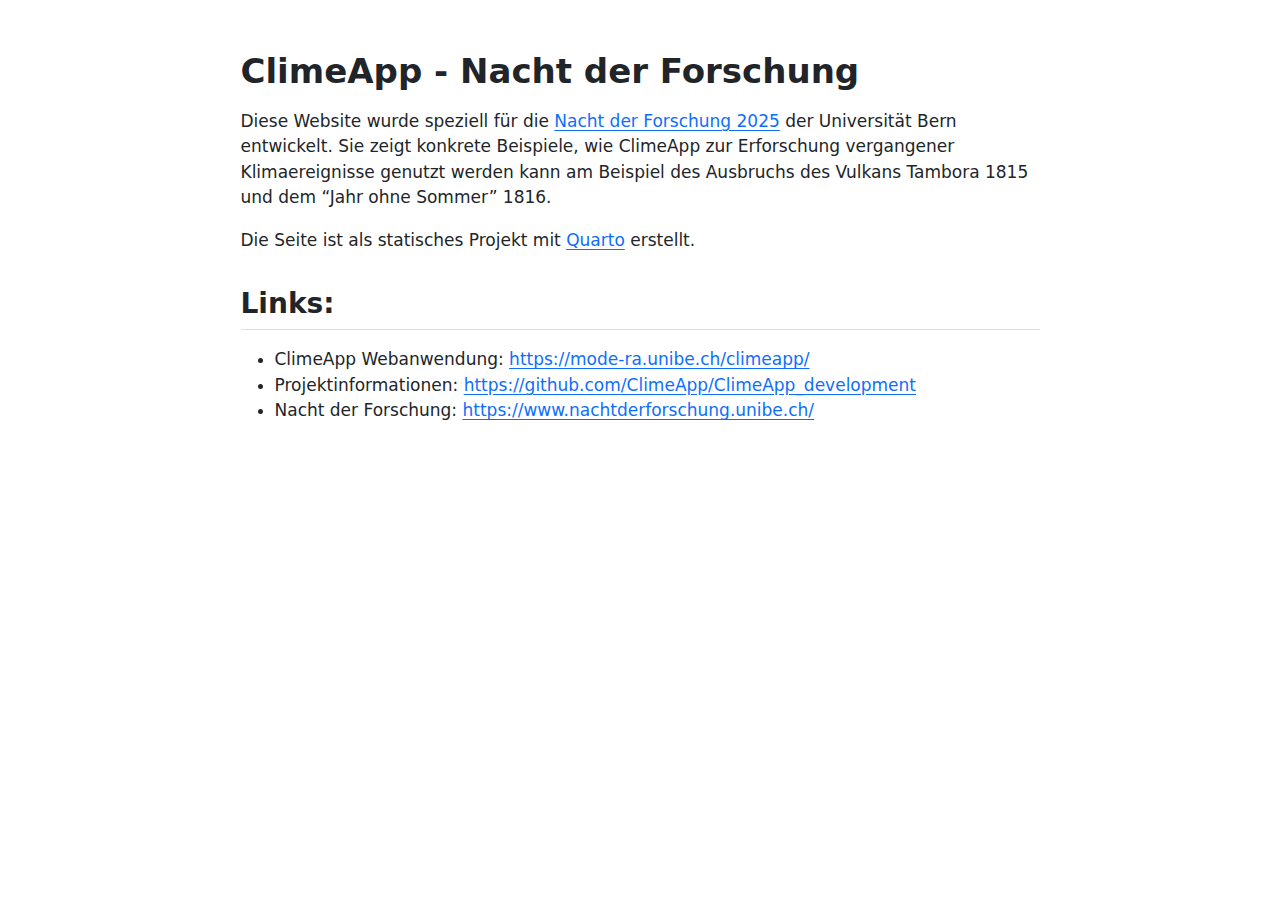
<file: README.html>
<!DOCTYPE html>
<html xmlns="http://www.w3.org/1999/xhtml" lang="en" xml:lang="en"><head>

<meta charset="utf-8">
<meta name="generator" content="quarto-1.5.57">

<meta name="viewport" content="width=device-width, initial-scale=1.0, user-scalable=yes">


<title>readme</title>
<style>
code{white-space: pre-wrap;}
span.smallcaps{font-variant: small-caps;}
div.columns{display: flex; gap: min(4vw, 1.5em);}
div.column{flex: auto; overflow-x: auto;}
div.hanging-indent{margin-left: 1.5em; text-indent: -1.5em;}
ul.task-list{list-style: none;}
ul.task-list li input[type="checkbox"] {
  width: 0.8em;
  margin: 0 0.8em 0.2em -1em; /* quarto-specific, see https://github.com/quarto-dev/quarto-cli/issues/4556 */ 
  vertical-align: middle;
}
</style>


<script src="README_files/libs/clipboard/clipboard.min.js"></script>
<script src="README_files/libs/quarto-html/quarto.js"></script>
<script src="README_files/libs/quarto-html/popper.min.js"></script>
<script src="README_files/libs/quarto-html/tippy.umd.min.js"></script>
<script src="README_files/libs/quarto-html/anchor.min.js"></script>
<link href="README_files/libs/quarto-html/tippy.css" rel="stylesheet">
<link href="README_files/libs/quarto-html/quarto-syntax-highlighting.css" rel="stylesheet" id="quarto-text-highlighting-styles">
<script src="README_files/libs/bootstrap/bootstrap.min.js"></script>
<link href="README_files/libs/bootstrap/bootstrap-icons.css" rel="stylesheet">
<link href="README_files/libs/bootstrap/bootstrap.min.css" rel="stylesheet" id="quarto-bootstrap" data-mode="light">


</head>

<body class="fullcontent">

<div id="quarto-content" class="page-columns page-rows-contents page-layout-article">

<main class="content" id="quarto-document-content">




<section id="climeapp---nacht-der-forschung" class="level1">
<h1>ClimeApp - Nacht der Forschung</h1>
<p>Diese Website wurde speziell für die <a href="https://www.nachtderforschung.unibe.ch/">Nacht der Forschung 2025</a> der Universität Bern entwickelt. Sie zeigt konkrete Beispiele, wie ClimeApp zur Erforschung vergangener Klimaereignisse genutzt werden kann am Beispiel des Ausbruchs des Vulkans Tambora 1815 und dem “Jahr ohne Sommer” 1816.</p>
<p>Die Seite ist als statisches Projekt mit <a href="https://quarto.org/">Quarto</a> erstellt.</p>
<section id="links" class="level2">
<h2 class="anchored" data-anchor-id="links">Links:</h2>
<ul>
<li>ClimeApp Webanwendung: <a href="https://mode-ra.unibe.ch/climeapp/" class="uri">https://mode-ra.unibe.ch/climeapp/</a></li>
<li>Projektinformationen: <a href="https://github.com/ClimeApp/ClimeApp_development" class="uri">https://github.com/ClimeApp/ClimeApp_development</a></li>
<li>Nacht der Forschung: <a href="https://www.nachtderforschung.unibe.ch/" class="uri">https://www.nachtderforschung.unibe.ch/</a></li>
</ul>
</section>
</section>

</main>
<!-- /main column -->
<script id="quarto-html-after-body" type="application/javascript">
window.document.addEventListener("DOMContentLoaded", function (event) {
  const toggleBodyColorMode = (bsSheetEl) => {
    const mode = bsSheetEl.getAttribute("data-mode");
    const bodyEl = window.document.querySelector("body");
    if (mode === "dark") {
      bodyEl.classList.add("quarto-dark");
      bodyEl.classList.remove("quarto-light");
    } else {
      bodyEl.classList.add("quarto-light");
      bodyEl.classList.remove("quarto-dark");
    }
  }
  const toggleBodyColorPrimary = () => {
    const bsSheetEl = window.document.querySelector("link#quarto-bootstrap");
    if (bsSheetEl) {
      toggleBodyColorMode(bsSheetEl);
    }
  }
  toggleBodyColorPrimary();  
  const icon = "";
  const anchorJS = new window.AnchorJS();
  anchorJS.options = {
    placement: 'right',
    icon: icon
  };
  anchorJS.add('.anchored');
  const isCodeAnnotation = (el) => {
    for (const clz of el.classList) {
      if (clz.startsWith('code-annotation-')) {                     
        return true;
      }
    }
    return false;
  }
  const onCopySuccess = function(e) {
    // button target
    const button = e.trigger;
    // don't keep focus
    button.blur();
    // flash "checked"
    button.classList.add('code-copy-button-checked');
    var currentTitle = button.getAttribute("title");
    button.setAttribute("title", "Copied!");
    let tooltip;
    if (window.bootstrap) {
      button.setAttribute("data-bs-toggle", "tooltip");
      button.setAttribute("data-bs-placement", "left");
      button.setAttribute("data-bs-title", "Copied!");
      tooltip = new bootstrap.Tooltip(button, 
        { trigger: "manual", 
          customClass: "code-copy-button-tooltip",
          offset: [0, -8]});
      tooltip.show();    
    }
    setTimeout(function() {
      if (tooltip) {
        tooltip.hide();
        button.removeAttribute("data-bs-title");
        button.removeAttribute("data-bs-toggle");
        button.removeAttribute("data-bs-placement");
      }
      button.setAttribute("title", currentTitle);
      button.classList.remove('code-copy-button-checked');
    }, 1000);
    // clear code selection
    e.clearSelection();
  }
  const getTextToCopy = function(trigger) {
      const codeEl = trigger.previousElementSibling.cloneNode(true);
      for (const childEl of codeEl.children) {
        if (isCodeAnnotation(childEl)) {
          childEl.remove();
        }
      }
      return codeEl.innerText;
  }
  const clipboard = new window.ClipboardJS('.code-copy-button:not([data-in-quarto-modal])', {
    text: getTextToCopy
  });
  clipboard.on('success', onCopySuccess);
  if (window.document.getElementById('quarto-embedded-source-code-modal')) {
    // For code content inside modals, clipBoardJS needs to be initialized with a container option
    // TODO: Check when it could be a function (https://github.com/zenorocha/clipboard.js/issues/860)
    const clipboardModal = new window.ClipboardJS('.code-copy-button[data-in-quarto-modal]', {
      text: getTextToCopy,
      container: window.document.getElementById('quarto-embedded-source-code-modal')
    });
    clipboardModal.on('success', onCopySuccess);
  }
    var localhostRegex = new RegExp(/^(?:http|https):\/\/localhost\:?[0-9]*\//);
    var mailtoRegex = new RegExp(/^mailto:/);
      var filterRegex = new RegExp('/' + window.location.host + '/');
    var isInternal = (href) => {
        return filterRegex.test(href) || localhostRegex.test(href) || mailtoRegex.test(href);
    }
    // Inspect non-navigation links and adorn them if external
 	var links = window.document.querySelectorAll('a[href]:not(.nav-link):not(.navbar-brand):not(.toc-action):not(.sidebar-link):not(.sidebar-item-toggle):not(.pagination-link):not(.no-external):not([aria-hidden]):not(.dropdown-item):not(.quarto-navigation-tool):not(.about-link)');
    for (var i=0; i<links.length; i++) {
      const link = links[i];
      if (!isInternal(link.href)) {
        // undo the damage that might have been done by quarto-nav.js in the case of
        // links that we want to consider external
        if (link.dataset.originalHref !== undefined) {
          link.href = link.dataset.originalHref;
        }
      }
    }
  function tippyHover(el, contentFn, onTriggerFn, onUntriggerFn) {
    const config = {
      allowHTML: true,
      maxWidth: 500,
      delay: 100,
      arrow: false,
      appendTo: function(el) {
          return el.parentElement;
      },
      interactive: true,
      interactiveBorder: 10,
      theme: 'quarto',
      placement: 'bottom-start',
    };
    if (contentFn) {
      config.content = contentFn;
    }
    if (onTriggerFn) {
      config.onTrigger = onTriggerFn;
    }
    if (onUntriggerFn) {
      config.onUntrigger = onUntriggerFn;
    }
    window.tippy(el, config); 
  }
  const noterefs = window.document.querySelectorAll('a[role="doc-noteref"]');
  for (var i=0; i<noterefs.length; i++) {
    const ref = noterefs[i];
    tippyHover(ref, function() {
      // use id or data attribute instead here
      let href = ref.getAttribute('data-footnote-href') || ref.getAttribute('href');
      try { href = new URL(href).hash; } catch {}
      const id = href.replace(/^#\/?/, "");
      const note = window.document.getElementById(id);
      if (note) {
        return note.innerHTML;
      } else {
        return "";
      }
    });
  }
  const xrefs = window.document.querySelectorAll('a.quarto-xref');
  const processXRef = (id, note) => {
    // Strip column container classes
    const stripColumnClz = (el) => {
      el.classList.remove("page-full", "page-columns");
      if (el.children) {
        for (const child of el.children) {
          stripColumnClz(child);
        }
      }
    }
    stripColumnClz(note)
    if (id === null || id.startsWith('sec-')) {
      // Special case sections, only their first couple elements
      const container = document.createElement("div");
      if (note.children && note.children.length > 2) {
        container.appendChild(note.children[0].cloneNode(true));
        for (let i = 1; i < note.children.length; i++) {
          const child = note.children[i];
          if (child.tagName === "P" && child.innerText === "") {
            continue;
          } else {
            container.appendChild(child.cloneNode(true));
            break;
          }
        }
        if (window.Quarto?.typesetMath) {
          window.Quarto.typesetMath(container);
        }
        return container.innerHTML
      } else {
        if (window.Quarto?.typesetMath) {
          window.Quarto.typesetMath(note);
        }
        return note.innerHTML;
      }
    } else {
      // Remove any anchor links if they are present
      const anchorLink = note.querySelector('a.anchorjs-link');
      if (anchorLink) {
        anchorLink.remove();
      }
      if (window.Quarto?.typesetMath) {
        window.Quarto.typesetMath(note);
      }
      // TODO in 1.5, we should make sure this works without a callout special case
      if (note.classList.contains("callout")) {
        return note.outerHTML;
      } else {
        return note.innerHTML;
      }
    }
  }
  for (var i=0; i<xrefs.length; i++) {
    const xref = xrefs[i];
    tippyHover(xref, undefined, function(instance) {
      instance.disable();
      let url = xref.getAttribute('href');
      let hash = undefined; 
      if (url.startsWith('#')) {
        hash = url;
      } else {
        try { hash = new URL(url).hash; } catch {}
      }
      if (hash) {
        const id = hash.replace(/^#\/?/, "");
        const note = window.document.getElementById(id);
        if (note !== null) {
          try {
            const html = processXRef(id, note.cloneNode(true));
            instance.setContent(html);
          } finally {
            instance.enable();
            instance.show();
          }
        } else {
          // See if we can fetch this
          fetch(url.split('#')[0])
          .then(res => res.text())
          .then(html => {
            const parser = new DOMParser();
            const htmlDoc = parser.parseFromString(html, "text/html");
            const note = htmlDoc.getElementById(id);
            if (note !== null) {
              const html = processXRef(id, note);
              instance.setContent(html);
            } 
          }).finally(() => {
            instance.enable();
            instance.show();
          });
        }
      } else {
        // See if we can fetch a full url (with no hash to target)
        // This is a special case and we should probably do some content thinning / targeting
        fetch(url)
        .then(res => res.text())
        .then(html => {
          const parser = new DOMParser();
          const htmlDoc = parser.parseFromString(html, "text/html");
          const note = htmlDoc.querySelector('main.content');
          if (note !== null) {
            // This should only happen for chapter cross references
            // (since there is no id in the URL)
            // remove the first header
            if (note.children.length > 0 && note.children[0].tagName === "HEADER") {
              note.children[0].remove();
            }
            const html = processXRef(null, note);
            instance.setContent(html);
          } 
        }).finally(() => {
          instance.enable();
          instance.show();
        });
      }
    }, function(instance) {
    });
  }
      let selectedAnnoteEl;
      const selectorForAnnotation = ( cell, annotation) => {
        let cellAttr = 'data-code-cell="' + cell + '"';
        let lineAttr = 'data-code-annotation="' +  annotation + '"';
        const selector = 'span[' + cellAttr + '][' + lineAttr + ']';
        return selector;
      }
      const selectCodeLines = (annoteEl) => {
        const doc = window.document;
        const targetCell = annoteEl.getAttribute("data-target-cell");
        const targetAnnotation = annoteEl.getAttribute("data-target-annotation");
        const annoteSpan = window.document.querySelector(selectorForAnnotation(targetCell, targetAnnotation));
        const lines = annoteSpan.getAttribute("data-code-lines").split(",");
        const lineIds = lines.map((line) => {
          return targetCell + "-" + line;
        })
        let top = null;
        let height = null;
        let parent = null;
        if (lineIds.length > 0) {
            //compute the position of the single el (top and bottom and make a div)
            const el = window.document.getElementById(lineIds[0]);
            top = el.offsetTop;
            height = el.offsetHeight;
            parent = el.parentElement.parentElement;
          if (lineIds.length > 1) {
            const lastEl = window.document.getElementById(lineIds[lineIds.length - 1]);
            const bottom = lastEl.offsetTop + lastEl.offsetHeight;
            height = bottom - top;
          }
          if (top !== null && height !== null && parent !== null) {
            // cook up a div (if necessary) and position it 
            let div = window.document.getElementById("code-annotation-line-highlight");
            if (div === null) {
              div = window.document.createElement("div");
              div.setAttribute("id", "code-annotation-line-highlight");
              div.style.position = 'absolute';
              parent.appendChild(div);
            }
            div.style.top = top - 2 + "px";
            div.style.height = height + 4 + "px";
            div.style.left = 0;
            let gutterDiv = window.document.getElementById("code-annotation-line-highlight-gutter");
            if (gutterDiv === null) {
              gutterDiv = window.document.createElement("div");
              gutterDiv.setAttribute("id", "code-annotation-line-highlight-gutter");
              gutterDiv.style.position = 'absolute';
              const codeCell = window.document.getElementById(targetCell);
              const gutter = codeCell.querySelector('.code-annotation-gutter');
              gutter.appendChild(gutterDiv);
            }
            gutterDiv.style.top = top - 2 + "px";
            gutterDiv.style.height = height + 4 + "px";
          }
          selectedAnnoteEl = annoteEl;
        }
      };
      const unselectCodeLines = () => {
        const elementsIds = ["code-annotation-line-highlight", "code-annotation-line-highlight-gutter"];
        elementsIds.forEach((elId) => {
          const div = window.document.getElementById(elId);
          if (div) {
            div.remove();
          }
        });
        selectedAnnoteEl = undefined;
      };
        // Handle positioning of the toggle
    window.addEventListener(
      "resize",
      throttle(() => {
        elRect = undefined;
        if (selectedAnnoteEl) {
          selectCodeLines(selectedAnnoteEl);
        }
      }, 10)
    );
    function throttle(fn, ms) {
    let throttle = false;
    let timer;
      return (...args) => {
        if(!throttle) { // first call gets through
            fn.apply(this, args);
            throttle = true;
        } else { // all the others get throttled
            if(timer) clearTimeout(timer); // cancel #2
            timer = setTimeout(() => {
              fn.apply(this, args);
              timer = throttle = false;
            }, ms);
        }
      };
    }
      // Attach click handler to the DT
      const annoteDls = window.document.querySelectorAll('dt[data-target-cell]');
      for (const annoteDlNode of annoteDls) {
        annoteDlNode.addEventListener('click', (event) => {
          const clickedEl = event.target;
          if (clickedEl !== selectedAnnoteEl) {
            unselectCodeLines();
            const activeEl = window.document.querySelector('dt[data-target-cell].code-annotation-active');
            if (activeEl) {
              activeEl.classList.remove('code-annotation-active');
            }
            selectCodeLines(clickedEl);
            clickedEl.classList.add('code-annotation-active');
          } else {
            // Unselect the line
            unselectCodeLines();
            clickedEl.classList.remove('code-annotation-active');
          }
        });
      }
  const findCites = (el) => {
    const parentEl = el.parentElement;
    if (parentEl) {
      const cites = parentEl.dataset.cites;
      if (cites) {
        return {
          el,
          cites: cites.split(' ')
        };
      } else {
        return findCites(el.parentElement)
      }
    } else {
      return undefined;
    }
  };
  var bibliorefs = window.document.querySelectorAll('a[role="doc-biblioref"]');
  for (var i=0; i<bibliorefs.length; i++) {
    const ref = bibliorefs[i];
    const citeInfo = findCites(ref);
    if (citeInfo) {
      tippyHover(citeInfo.el, function() {
        var popup = window.document.createElement('div');
        citeInfo.cites.forEach(function(cite) {
          var citeDiv = window.document.createElement('div');
          citeDiv.classList.add('hanging-indent');
          citeDiv.classList.add('csl-entry');
          var biblioDiv = window.document.getElementById('ref-' + cite);
          if (biblioDiv) {
            citeDiv.innerHTML = biblioDiv.innerHTML;
          }
          popup.appendChild(citeDiv);
        });
        return popup.innerHTML;
      });
    }
  }
});
</script>
</div> <!-- /content -->




</body></html>
</file>
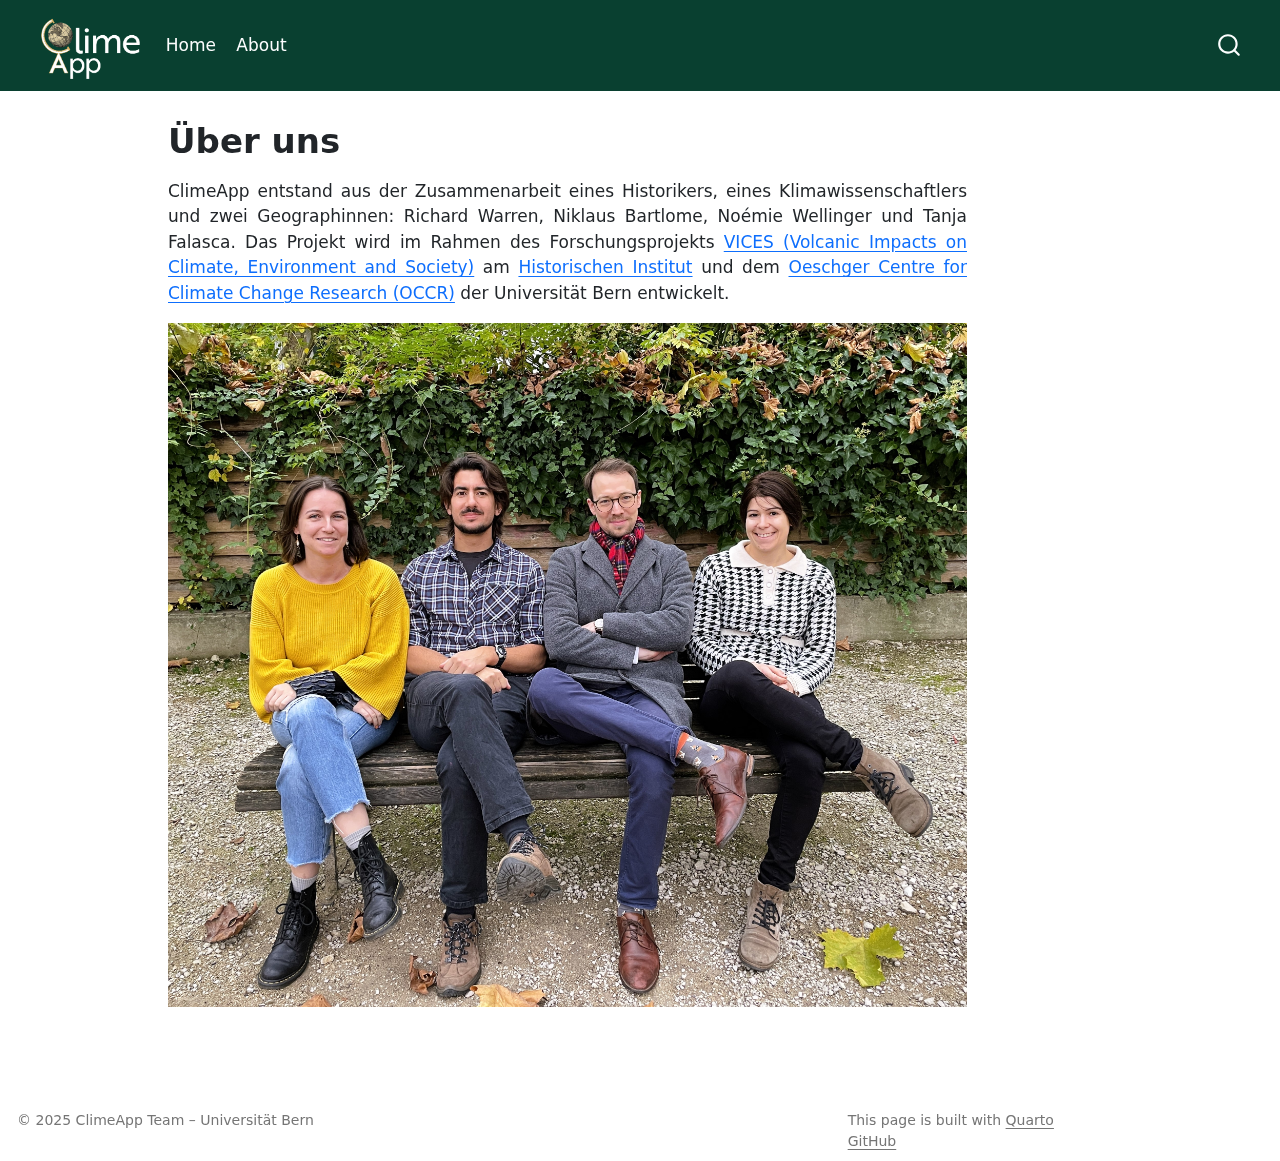
<file: docs/about.html>
<!DOCTYPE html>
<html xmlns="http://www.w3.org/1999/xhtml" lang="en" xml:lang="en"><head>

<meta charset="utf-8">
<meta name="generator" content="quarto-1.6.42">

<meta name="viewport" content="width=device-width, initial-scale=1.0, user-scalable=yes">


<title>Über uns</title>
<style>
code{white-space: pre-wrap;}
span.smallcaps{font-variant: small-caps;}
div.columns{display: flex; gap: min(4vw, 1.5em);}
div.column{flex: auto; overflow-x: auto;}
div.hanging-indent{margin-left: 1.5em; text-indent: -1.5em;}
ul.task-list{list-style: none;}
ul.task-list li input[type="checkbox"] {
  width: 0.8em;
  margin: 0 0.8em 0.2em -1em; /* quarto-specific, see https://github.com/quarto-dev/quarto-cli/issues/4556 */ 
  vertical-align: middle;
}
</style>


<script src="site_libs/quarto-nav/quarto-nav.js"></script>
<script src="site_libs/quarto-nav/headroom.min.js"></script>
<script src="site_libs/clipboard/clipboard.min.js"></script>
<script src="site_libs/quarto-search/autocomplete.umd.js"></script>
<script src="site_libs/quarto-search/fuse.min.js"></script>
<script src="site_libs/quarto-search/quarto-search.js"></script>
<meta name="quarto:offset" content="./">
<link href="./images/Logo_Favicon.ico" rel="icon">
<script src="site_libs/quarto-html/quarto.js"></script>
<script src="site_libs/quarto-html/popper.min.js"></script>
<script src="site_libs/quarto-html/tippy.umd.min.js"></script>
<script src="site_libs/quarto-html/anchor.min.js"></script>
<link href="site_libs/quarto-html/tippy.css" rel="stylesheet">
<link href="site_libs/quarto-html/quarto-syntax-highlighting-2f5df379a58b258e96c21c0638c20c03.css" rel="stylesheet" id="quarto-text-highlighting-styles">
<script src="site_libs/bootstrap/bootstrap.min.js"></script>
<link href="site_libs/bootstrap/bootstrap-icons.css" rel="stylesheet">
<link href="site_libs/bootstrap/bootstrap-d4be639c637f3db3c684c66cefad7e0c.min.css" rel="stylesheet" append-hash="true" id="quarto-bootstrap" data-mode="light">
<script id="quarto-search-options" type="application/json">{
  "location": "navbar",
  "copy-button": false,
  "collapse-after": 3,
  "panel-placement": "end",
  "type": "overlay",
  "limit": 50,
  "keyboard-shortcut": [
    "f",
    "/",
    "s"
  ],
  "show-item-context": false,
  "language": {
    "search-no-results-text": "No results",
    "search-matching-documents-text": "matching documents",
    "search-copy-link-title": "Copy link to search",
    "search-hide-matches-text": "Hide additional matches",
    "search-more-match-text": "more match in this document",
    "search-more-matches-text": "more matches in this document",
    "search-clear-button-title": "Clear",
    "search-text-placeholder": "",
    "search-detached-cancel-button-title": "Cancel",
    "search-submit-button-title": "Submit",
    "search-label": "Search"
  }
}</script>


<link rel="stylesheet" href="styles.css">
</head>

<body class="nav-fixed">

<div id="quarto-search-results"></div>
  <header id="quarto-header" class="headroom fixed-top">
    <nav class="navbar navbar-expand-lg " data-bs-theme="dark">
      <div class="navbar-container container-fluid">
      <div class="navbar-brand-container mx-auto">
    <a href="./index.html" class="navbar-brand navbar-brand-logo">
    <img src="./images/Logo.png" alt="" class="navbar-logo">
    </a>
  </div>
            <div id="quarto-search" class="" title="Search"></div>
          <button class="navbar-toggler" type="button" data-bs-toggle="collapse" data-bs-target="#navbarCollapse" aria-controls="navbarCollapse" role="menu" aria-expanded="false" aria-label="Toggle navigation" onclick="if (window.quartoToggleHeadroom) { window.quartoToggleHeadroom(); }">
  <span class="navbar-toggler-icon"></span>
</button>
          <div class="collapse navbar-collapse" id="navbarCollapse">
            <ul class="navbar-nav navbar-nav-scroll me-auto">
  <li class="nav-item">
    <a class="nav-link" href="./index.html"> 
<span class="menu-text">Home</span></a>
  </li>  
  <li class="nav-item">
    <a class="nav-link active" href="./about.html" aria-current="page"> 
<span class="menu-text">About</span></a>
  </li>  
</ul>
          </div> <!-- /navcollapse -->
            <div class="quarto-navbar-tools">
</div>
      </div> <!-- /container-fluid -->
    </nav>
</header>
<!-- content -->
<div id="quarto-content" class="quarto-container page-columns page-rows-contents page-layout-article page-navbar">
<!-- sidebar -->
<!-- margin-sidebar -->
    <div id="quarto-margin-sidebar" class="sidebar margin-sidebar zindex-bottom">
        
    </div>
<!-- main -->
<main class="content" id="quarto-document-content">

<header id="title-block-header" class="quarto-title-block default">
<div class="quarto-title">
<h1 class="title">Über uns</h1>
</div>



<div class="quarto-title-meta">

    
  
    
  </div>
  


</header>


<p>ClimeApp entstand aus der Zusammenarbeit eines Historikers, eines Klimawissenschaftlers und zwei Geographinnen: Richard Warren, Niklaus Bartlome, Noémie Wellinger und Tanja Falasca. Das Projekt wird im Rahmen des Forschungsprojekts <a href="https://www.hist.unibe.ch/forschung/forschungsprojekte/forschung_wirtschafts__sozial__und_umwelt_geschichte/vices/index_ger.html" target="_blank">VICES (Volcanic Impacts on Climate, Environment and Society)</a> am <a href="https:https://www.hist.unibe.ch/" target="_blank">Historischen Institut</a> und dem <a href="https://www.oeschger.unibe.ch/index_ger.html" target="_blank">Oeschger Centre for Climate Change Research (OCCR)</a> der Universität Bern entwickelt.</p>
<p><img src="images/project_team.jpg" class="img-fluid"></p>



</main> <!-- /main -->
<script src="assets/script.js"></script>
<script id="quarto-html-after-body" type="application/javascript">
window.document.addEventListener("DOMContentLoaded", function (event) {
  const toggleBodyColorMode = (bsSheetEl) => {
    const mode = bsSheetEl.getAttribute("data-mode");
    const bodyEl = window.document.querySelector("body");
    if (mode === "dark") {
      bodyEl.classList.add("quarto-dark");
      bodyEl.classList.remove("quarto-light");
    } else {
      bodyEl.classList.add("quarto-light");
      bodyEl.classList.remove("quarto-dark");
    }
  }
  const toggleBodyColorPrimary = () => {
    const bsSheetEl = window.document.querySelector("link#quarto-bootstrap");
    if (bsSheetEl) {
      toggleBodyColorMode(bsSheetEl);
    }
  }
  toggleBodyColorPrimary();  
  const icon = "";
  const anchorJS = new window.AnchorJS();
  anchorJS.options = {
    placement: 'right',
    icon: icon
  };
  anchorJS.add('.anchored');
  const isCodeAnnotation = (el) => {
    for (const clz of el.classList) {
      if (clz.startsWith('code-annotation-')) {                     
        return true;
      }
    }
    return false;
  }
  const onCopySuccess = function(e) {
    // button target
    const button = e.trigger;
    // don't keep focus
    button.blur();
    // flash "checked"
    button.classList.add('code-copy-button-checked');
    var currentTitle = button.getAttribute("title");
    button.setAttribute("title", "Copied!");
    let tooltip;
    if (window.bootstrap) {
      button.setAttribute("data-bs-toggle", "tooltip");
      button.setAttribute("data-bs-placement", "left");
      button.setAttribute("data-bs-title", "Copied!");
      tooltip = new bootstrap.Tooltip(button, 
        { trigger: "manual", 
          customClass: "code-copy-button-tooltip",
          offset: [0, -8]});
      tooltip.show();    
    }
    setTimeout(function() {
      if (tooltip) {
        tooltip.hide();
        button.removeAttribute("data-bs-title");
        button.removeAttribute("data-bs-toggle");
        button.removeAttribute("data-bs-placement");
      }
      button.setAttribute("title", currentTitle);
      button.classList.remove('code-copy-button-checked');
    }, 1000);
    // clear code selection
    e.clearSelection();
  }
  const getTextToCopy = function(trigger) {
      const codeEl = trigger.previousElementSibling.cloneNode(true);
      for (const childEl of codeEl.children) {
        if (isCodeAnnotation(childEl)) {
          childEl.remove();
        }
      }
      return codeEl.innerText;
  }
  const clipboard = new window.ClipboardJS('.code-copy-button:not([data-in-quarto-modal])', {
    text: getTextToCopy
  });
  clipboard.on('success', onCopySuccess);
  if (window.document.getElementById('quarto-embedded-source-code-modal')) {
    const clipboardModal = new window.ClipboardJS('.code-copy-button[data-in-quarto-modal]', {
      text: getTextToCopy,
      container: window.document.getElementById('quarto-embedded-source-code-modal')
    });
    clipboardModal.on('success', onCopySuccess);
  }
    var localhostRegex = new RegExp(/^(?:http|https):\/\/localhost\:?[0-9]*\//);
    var mailtoRegex = new RegExp(/^mailto:/);
      var filterRegex = new RegExp('/' + window.location.host + '/');
    var isInternal = (href) => {
        return filterRegex.test(href) || localhostRegex.test(href) || mailtoRegex.test(href);
    }
    // Inspect non-navigation links and adorn them if external
 	var links = window.document.querySelectorAll('a[href]:not(.nav-link):not(.navbar-brand):not(.toc-action):not(.sidebar-link):not(.sidebar-item-toggle):not(.pagination-link):not(.no-external):not([aria-hidden]):not(.dropdown-item):not(.quarto-navigation-tool):not(.about-link)');
    for (var i=0; i<links.length; i++) {
      const link = links[i];
      if (!isInternal(link.href)) {
        // undo the damage that might have been done by quarto-nav.js in the case of
        // links that we want to consider external
        if (link.dataset.originalHref !== undefined) {
          link.href = link.dataset.originalHref;
        }
      }
    }
  function tippyHover(el, contentFn, onTriggerFn, onUntriggerFn) {
    const config = {
      allowHTML: true,
      maxWidth: 500,
      delay: 100,
      arrow: false,
      appendTo: function(el) {
          return el.parentElement;
      },
      interactive: true,
      interactiveBorder: 10,
      theme: 'quarto',
      placement: 'bottom-start',
    };
    if (contentFn) {
      config.content = contentFn;
    }
    if (onTriggerFn) {
      config.onTrigger = onTriggerFn;
    }
    if (onUntriggerFn) {
      config.onUntrigger = onUntriggerFn;
    }
    window.tippy(el, config); 
  }
  const noterefs = window.document.querySelectorAll('a[role="doc-noteref"]');
  for (var i=0; i<noterefs.length; i++) {
    const ref = noterefs[i];
    tippyHover(ref, function() {
      // use id or data attribute instead here
      let href = ref.getAttribute('data-footnote-href') || ref.getAttribute('href');
      try { href = new URL(href).hash; } catch {}
      const id = href.replace(/^#\/?/, "");
      const note = window.document.getElementById(id);
      if (note) {
        return note.innerHTML;
      } else {
        return "";
      }
    });
  }
  const xrefs = window.document.querySelectorAll('a.quarto-xref');
  const processXRef = (id, note) => {
    // Strip column container classes
    const stripColumnClz = (el) => {
      el.classList.remove("page-full", "page-columns");
      if (el.children) {
        for (const child of el.children) {
          stripColumnClz(child);
        }
      }
    }
    stripColumnClz(note)
    if (id === null || id.startsWith('sec-')) {
      // Special case sections, only their first couple elements
      const container = document.createElement("div");
      if (note.children && note.children.length > 2) {
        container.appendChild(note.children[0].cloneNode(true));
        for (let i = 1; i < note.children.length; i++) {
          const child = note.children[i];
          if (child.tagName === "P" && child.innerText === "") {
            continue;
          } else {
            container.appendChild(child.cloneNode(true));
            break;
          }
        }
        if (window.Quarto?.typesetMath) {
          window.Quarto.typesetMath(container);
        }
        return container.innerHTML
      } else {
        if (window.Quarto?.typesetMath) {
          window.Quarto.typesetMath(note);
        }
        return note.innerHTML;
      }
    } else {
      // Remove any anchor links if they are present
      const anchorLink = note.querySelector('a.anchorjs-link');
      if (anchorLink) {
        anchorLink.remove();
      }
      if (window.Quarto?.typesetMath) {
        window.Quarto.typesetMath(note);
      }
      if (note.classList.contains("callout")) {
        return note.outerHTML;
      } else {
        return note.innerHTML;
      }
    }
  }
  for (var i=0; i<xrefs.length; i++) {
    const xref = xrefs[i];
    tippyHover(xref, undefined, function(instance) {
      instance.disable();
      let url = xref.getAttribute('href');
      let hash = undefined; 
      if (url.startsWith('#')) {
        hash = url;
      } else {
        try { hash = new URL(url).hash; } catch {}
      }
      if (hash) {
        const id = hash.replace(/^#\/?/, "");
        const note = window.document.getElementById(id);
        if (note !== null) {
          try {
            const html = processXRef(id, note.cloneNode(true));
            instance.setContent(html);
          } finally {
            instance.enable();
            instance.show();
          }
        } else {
          // See if we can fetch this
          fetch(url.split('#')[0])
          .then(res => res.text())
          .then(html => {
            const parser = new DOMParser();
            const htmlDoc = parser.parseFromString(html, "text/html");
            const note = htmlDoc.getElementById(id);
            if (note !== null) {
              const html = processXRef(id, note);
              instance.setContent(html);
            } 
          }).finally(() => {
            instance.enable();
            instance.show();
          });
        }
      } else {
        // See if we can fetch a full url (with no hash to target)
        // This is a special case and we should probably do some content thinning / targeting
        fetch(url)
        .then(res => res.text())
        .then(html => {
          const parser = new DOMParser();
          const htmlDoc = parser.parseFromString(html, "text/html");
          const note = htmlDoc.querySelector('main.content');
          if (note !== null) {
            // This should only happen for chapter cross references
            // (since there is no id in the URL)
            // remove the first header
            if (note.children.length > 0 && note.children[0].tagName === "HEADER") {
              note.children[0].remove();
            }
            const html = processXRef(null, note);
            instance.setContent(html);
          } 
        }).finally(() => {
          instance.enable();
          instance.show();
        });
      }
    }, function(instance) {
    });
  }
      let selectedAnnoteEl;
      const selectorForAnnotation = ( cell, annotation) => {
        let cellAttr = 'data-code-cell="' + cell + '"';
        let lineAttr = 'data-code-annotation="' +  annotation + '"';
        const selector = 'span[' + cellAttr + '][' + lineAttr + ']';
        return selector;
      }
      const selectCodeLines = (annoteEl) => {
        const doc = window.document;
        const targetCell = annoteEl.getAttribute("data-target-cell");
        const targetAnnotation = annoteEl.getAttribute("data-target-annotation");
        const annoteSpan = window.document.querySelector(selectorForAnnotation(targetCell, targetAnnotation));
        const lines = annoteSpan.getAttribute("data-code-lines").split(",");
        const lineIds = lines.map((line) => {
          return targetCell + "-" + line;
        })
        let top = null;
        let height = null;
        let parent = null;
        if (lineIds.length > 0) {
            //compute the position of the single el (top and bottom and make a div)
            const el = window.document.getElementById(lineIds[0]);
            top = el.offsetTop;
            height = el.offsetHeight;
            parent = el.parentElement.parentElement;
          if (lineIds.length > 1) {
            const lastEl = window.document.getElementById(lineIds[lineIds.length - 1]);
            const bottom = lastEl.offsetTop + lastEl.offsetHeight;
            height = bottom - top;
          }
          if (top !== null && height !== null && parent !== null) {
            // cook up a div (if necessary) and position it 
            let div = window.document.getElementById("code-annotation-line-highlight");
            if (div === null) {
              div = window.document.createElement("div");
              div.setAttribute("id", "code-annotation-line-highlight");
              div.style.position = 'absolute';
              parent.appendChild(div);
            }
            div.style.top = top - 2 + "px";
            div.style.height = height + 4 + "px";
            div.style.left = 0;
            let gutterDiv = window.document.getElementById("code-annotation-line-highlight-gutter");
            if (gutterDiv === null) {
              gutterDiv = window.document.createElement("div");
              gutterDiv.setAttribute("id", "code-annotation-line-highlight-gutter");
              gutterDiv.style.position = 'absolute';
              const codeCell = window.document.getElementById(targetCell);
              const gutter = codeCell.querySelector('.code-annotation-gutter');
              gutter.appendChild(gutterDiv);
            }
            gutterDiv.style.top = top - 2 + "px";
            gutterDiv.style.height = height + 4 + "px";
          }
          selectedAnnoteEl = annoteEl;
        }
      };
      const unselectCodeLines = () => {
        const elementsIds = ["code-annotation-line-highlight", "code-annotation-line-highlight-gutter"];
        elementsIds.forEach((elId) => {
          const div = window.document.getElementById(elId);
          if (div) {
            div.remove();
          }
        });
        selectedAnnoteEl = undefined;
      };
        // Handle positioning of the toggle
    window.addEventListener(
      "resize",
      throttle(() => {
        elRect = undefined;
        if (selectedAnnoteEl) {
          selectCodeLines(selectedAnnoteEl);
        }
      }, 10)
    );
    function throttle(fn, ms) {
    let throttle = false;
    let timer;
      return (...args) => {
        if(!throttle) { // first call gets through
            fn.apply(this, args);
            throttle = true;
        } else { // all the others get throttled
            if(timer) clearTimeout(timer); // cancel #2
            timer = setTimeout(() => {
              fn.apply(this, args);
              timer = throttle = false;
            }, ms);
        }
      };
    }
      // Attach click handler to the DT
      const annoteDls = window.document.querySelectorAll('dt[data-target-cell]');
      for (const annoteDlNode of annoteDls) {
        annoteDlNode.addEventListener('click', (event) => {
          const clickedEl = event.target;
          if (clickedEl !== selectedAnnoteEl) {
            unselectCodeLines();
            const activeEl = window.document.querySelector('dt[data-target-cell].code-annotation-active');
            if (activeEl) {
              activeEl.classList.remove('code-annotation-active');
            }
            selectCodeLines(clickedEl);
            clickedEl.classList.add('code-annotation-active');
          } else {
            // Unselect the line
            unselectCodeLines();
            clickedEl.classList.remove('code-annotation-active');
          }
        });
      }
  const findCites = (el) => {
    const parentEl = el.parentElement;
    if (parentEl) {
      const cites = parentEl.dataset.cites;
      if (cites) {
        return {
          el,
          cites: cites.split(' ')
        };
      } else {
        return findCites(el.parentElement)
      }
    } else {
      return undefined;
    }
  };
  var bibliorefs = window.document.querySelectorAll('a[role="doc-biblioref"]');
  for (var i=0; i<bibliorefs.length; i++) {
    const ref = bibliorefs[i];
    const citeInfo = findCites(ref);
    if (citeInfo) {
      tippyHover(citeInfo.el, function() {
        var popup = window.document.createElement('div');
        citeInfo.cites.forEach(function(cite) {
          var citeDiv = window.document.createElement('div');
          citeDiv.classList.add('hanging-indent');
          citeDiv.classList.add('csl-entry');
          var biblioDiv = window.document.getElementById('ref-' + cite);
          if (biblioDiv) {
            citeDiv.innerHTML = biblioDiv.innerHTML;
          }
          popup.appendChild(citeDiv);
        });
        return popup.innerHTML;
      });
    }
  }
});
</script>
</div> <!-- /content -->
<footer class="footer">
  <div class="nav-footer">
    <div class="nav-footer-left">
<p>© 2025 ClimeApp Team – Universität Bern</p>
</div>   
    <div class="nav-footer-center">
      &nbsp;
    </div>
    <div class="nav-footer-right">
<p>This page is built with <a href="https://quarto.org/">Quarto</a> <a href="https://github.com/ClimeApp/ClimeApp_development" target="_blank"> <br> <i class="fa-brands fa-github"></i> GitHub </a></p>
</div>
  </div>
</footer>




</body></html>
</file>
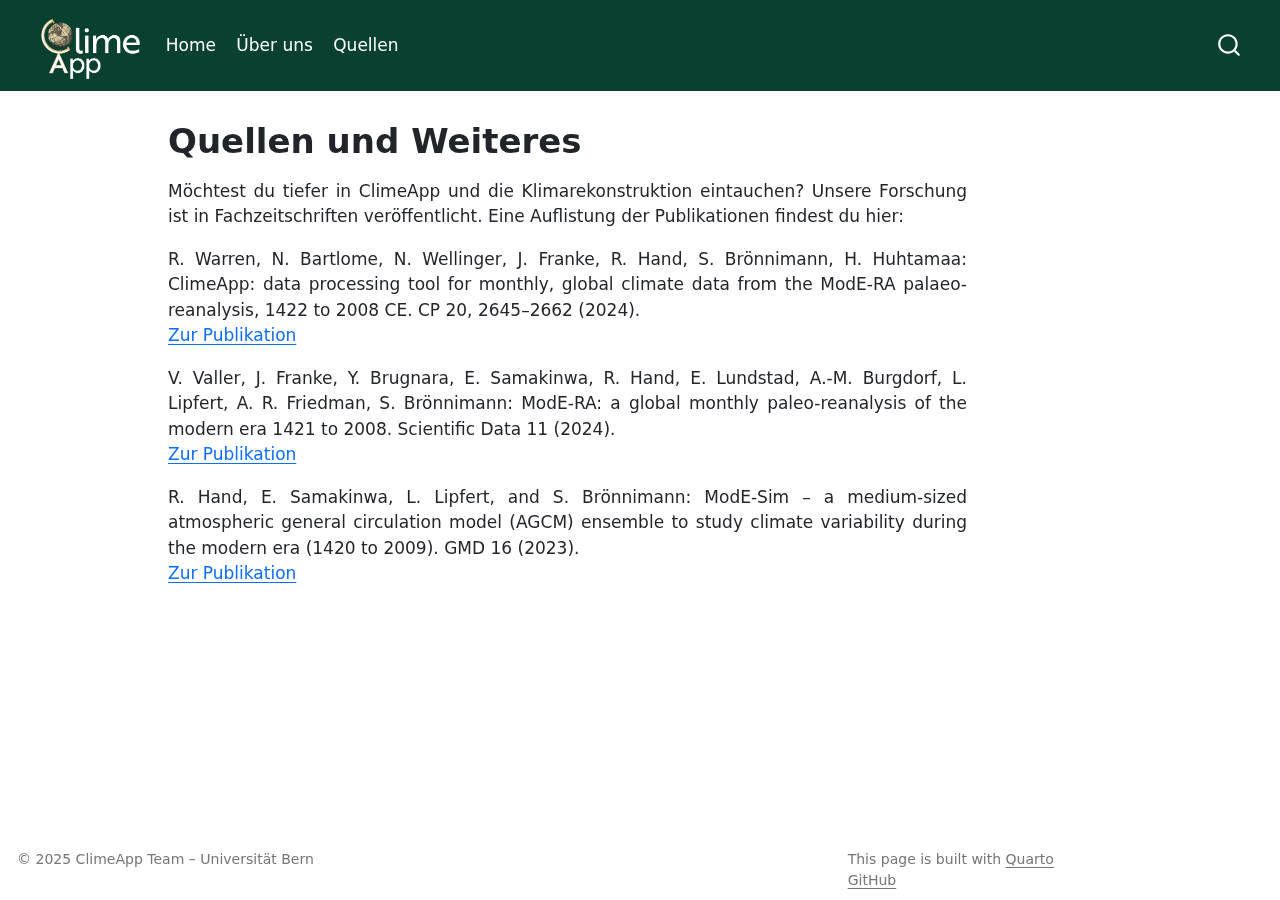
<file: docs/quellen.html>
<!DOCTYPE html>
<html xmlns="http://www.w3.org/1999/xhtml" lang="en" xml:lang="en"><head>

<meta charset="utf-8">
<meta name="generator" content="quarto-1.6.42">

<meta name="viewport" content="width=device-width, initial-scale=1.0, user-scalable=yes">


<title>Quellen und Weiteres</title>
<style>
code{white-space: pre-wrap;}
span.smallcaps{font-variant: small-caps;}
div.columns{display: flex; gap: min(4vw, 1.5em);}
div.column{flex: auto; overflow-x: auto;}
div.hanging-indent{margin-left: 1.5em; text-indent: -1.5em;}
ul.task-list{list-style: none;}
ul.task-list li input[type="checkbox"] {
  width: 0.8em;
  margin: 0 0.8em 0.2em -1em; /* quarto-specific, see https://github.com/quarto-dev/quarto-cli/issues/4556 */ 
  vertical-align: middle;
}
</style>


<script src="site_libs/quarto-nav/quarto-nav.js"></script>
<script src="site_libs/quarto-nav/headroom.min.js"></script>
<script src="site_libs/clipboard/clipboard.min.js"></script>
<script src="site_libs/quarto-search/autocomplete.umd.js"></script>
<script src="site_libs/quarto-search/fuse.min.js"></script>
<script src="site_libs/quarto-search/quarto-search.js"></script>
<meta name="quarto:offset" content="./">
<link href="./images/Logo_Favicon.ico" rel="icon">
<script src="site_libs/quarto-html/quarto.js"></script>
<script src="site_libs/quarto-html/popper.min.js"></script>
<script src="site_libs/quarto-html/tippy.umd.min.js"></script>
<script src="site_libs/quarto-html/anchor.min.js"></script>
<link href="site_libs/quarto-html/tippy.css" rel="stylesheet">
<link href="site_libs/quarto-html/quarto-syntax-highlighting-2f5df379a58b258e96c21c0638c20c03.css" rel="stylesheet" id="quarto-text-highlighting-styles">
<script src="site_libs/bootstrap/bootstrap.min.js"></script>
<link href="site_libs/bootstrap/bootstrap-icons.css" rel="stylesheet">
<link href="site_libs/bootstrap/bootstrap-d4be639c637f3db3c684c66cefad7e0c.min.css" rel="stylesheet" append-hash="true" id="quarto-bootstrap" data-mode="light">
<script id="quarto-search-options" type="application/json">{
  "location": "navbar",
  "copy-button": false,
  "collapse-after": 3,
  "panel-placement": "end",
  "type": "overlay",
  "limit": 50,
  "keyboard-shortcut": [
    "f",
    "/",
    "s"
  ],
  "show-item-context": false,
  "language": {
    "search-no-results-text": "No results",
    "search-matching-documents-text": "matching documents",
    "search-copy-link-title": "Copy link to search",
    "search-hide-matches-text": "Hide additional matches",
    "search-more-match-text": "more match in this document",
    "search-more-matches-text": "more matches in this document",
    "search-clear-button-title": "Clear",
    "search-text-placeholder": "",
    "search-detached-cancel-button-title": "Cancel",
    "search-submit-button-title": "Submit",
    "search-label": "Search"
  }
}</script>


<link rel="stylesheet" href="styles.css">
</head>

<body class="nav-fixed">

<div id="quarto-search-results"></div>
  <header id="quarto-header" class="headroom fixed-top">
    <nav class="navbar navbar-expand-lg " data-bs-theme="dark">
      <div class="navbar-container container-fluid">
      <div class="navbar-brand-container mx-auto">
    <a href="./index.html" class="navbar-brand navbar-brand-logo">
    <img src="./images/Logo.png" alt="" class="navbar-logo">
    </a>
  </div>
            <div id="quarto-search" class="" title="Search"></div>
          <button class="navbar-toggler" type="button" data-bs-toggle="collapse" data-bs-target="#navbarCollapse" aria-controls="navbarCollapse" role="menu" aria-expanded="false" aria-label="Toggle navigation" onclick="if (window.quartoToggleHeadroom) { window.quartoToggleHeadroom(); }">
  <span class="navbar-toggler-icon"></span>
</button>
          <div class="collapse navbar-collapse" id="navbarCollapse">
            <ul class="navbar-nav navbar-nav-scroll me-auto">
  <li class="nav-item">
    <a class="nav-link" href="./index.html"> 
<span class="menu-text">Home</span></a>
  </li>  
  <li class="nav-item">
    <a class="nav-link" href="./about.html"> 
<span class="menu-text">Über uns</span></a>
  </li>  
  <li class="nav-item">
    <a class="nav-link active" href="./quellen.html" aria-current="page"> 
<span class="menu-text">Quellen</span></a>
  </li>  
</ul>
          </div> <!-- /navcollapse -->
            <div class="quarto-navbar-tools">
</div>
      </div> <!-- /container-fluid -->
    </nav>
</header>
<!-- content -->
<div id="quarto-content" class="quarto-container page-columns page-rows-contents page-layout-article page-navbar">
<!-- sidebar -->
<!-- margin-sidebar -->
    <div id="quarto-margin-sidebar" class="sidebar margin-sidebar zindex-bottom">
        
    </div>
<!-- main -->
<main class="content" id="quarto-document-content">

<header id="title-block-header" class="quarto-title-block default">
<div class="quarto-title">
<h1 class="title">Quellen und Weiteres</h1>
</div>



<div class="quarto-title-meta">

    
  
    
  </div>
  


</header>


<p>Möchtest du tiefer in ClimeApp und die Klimarekonstruktion eintauchen? Unsere Forschung ist in Fachzeitschriften veröffentlicht. Eine Auflistung der Publikationen findest du hier:</p>
<p>R. Warren, N. Bartlome, N. Wellinger, J. Franke, R. Hand, S. Brönnimann, H. Huhtamaa: ClimeApp: data processing tool for monthly, global climate data from the ModE-RA palaeo-reanalysis, 1422 to 2008 CE. CP 20, 2645–2662 (2024). <br> <a href="https://cp.copernicus.org/articles/20/2645/2024/">Zur Publikation</a></p>
<p>V. Valler, J. Franke, Y. Brugnara, E. Samakinwa, R. Hand, E. Lundstad, A.-M. Burgdorf, L. Lipfert, A. R. Friedman, S. Brönnimann: ModE-RA: a global monthly paleo-reanalysis of the modern era 1421 to 2008. Scientific Data 11 (2024). <br> <a href="https://pubmed.ncbi.nlm.nih.gov/38182596/">Zur Publikation</a></p>
<p>R. Hand, E. Samakinwa, L. Lipfert, and S. Brönnimann: ModE-Sim – a medium-sized atmospheric general circulation model (AGCM) ensemble to study climate variability during the modern era (1420 to 2009). GMD 16 (2023). <br> <a href="https://gmd.copernicus.org/articles/16/4853/2023/">Zur Publikation</a></p>



</main> <!-- /main -->
<script src="assets/script.js"></script>
<script id="quarto-html-after-body" type="application/javascript">
window.document.addEventListener("DOMContentLoaded", function (event) {
  const toggleBodyColorMode = (bsSheetEl) => {
    const mode = bsSheetEl.getAttribute("data-mode");
    const bodyEl = window.document.querySelector("body");
    if (mode === "dark") {
      bodyEl.classList.add("quarto-dark");
      bodyEl.classList.remove("quarto-light");
    } else {
      bodyEl.classList.add("quarto-light");
      bodyEl.classList.remove("quarto-dark");
    }
  }
  const toggleBodyColorPrimary = () => {
    const bsSheetEl = window.document.querySelector("link#quarto-bootstrap");
    if (bsSheetEl) {
      toggleBodyColorMode(bsSheetEl);
    }
  }
  toggleBodyColorPrimary();  
  const icon = "";
  const anchorJS = new window.AnchorJS();
  anchorJS.options = {
    placement: 'right',
    icon: icon
  };
  anchorJS.add('.anchored');
  const isCodeAnnotation = (el) => {
    for (const clz of el.classList) {
      if (clz.startsWith('code-annotation-')) {                     
        return true;
      }
    }
    return false;
  }
  const onCopySuccess = function(e) {
    // button target
    const button = e.trigger;
    // don't keep focus
    button.blur();
    // flash "checked"
    button.classList.add('code-copy-button-checked');
    var currentTitle = button.getAttribute("title");
    button.setAttribute("title", "Copied!");
    let tooltip;
    if (window.bootstrap) {
      button.setAttribute("data-bs-toggle", "tooltip");
      button.setAttribute("data-bs-placement", "left");
      button.setAttribute("data-bs-title", "Copied!");
      tooltip = new bootstrap.Tooltip(button, 
        { trigger: "manual", 
          customClass: "code-copy-button-tooltip",
          offset: [0, -8]});
      tooltip.show();    
    }
    setTimeout(function() {
      if (tooltip) {
        tooltip.hide();
        button.removeAttribute("data-bs-title");
        button.removeAttribute("data-bs-toggle");
        button.removeAttribute("data-bs-placement");
      }
      button.setAttribute("title", currentTitle);
      button.classList.remove('code-copy-button-checked');
    }, 1000);
    // clear code selection
    e.clearSelection();
  }
  const getTextToCopy = function(trigger) {
      const codeEl = trigger.previousElementSibling.cloneNode(true);
      for (const childEl of codeEl.children) {
        if (isCodeAnnotation(childEl)) {
          childEl.remove();
        }
      }
      return codeEl.innerText;
  }
  const clipboard = new window.ClipboardJS('.code-copy-button:not([data-in-quarto-modal])', {
    text: getTextToCopy
  });
  clipboard.on('success', onCopySuccess);
  if (window.document.getElementById('quarto-embedded-source-code-modal')) {
    const clipboardModal = new window.ClipboardJS('.code-copy-button[data-in-quarto-modal]', {
      text: getTextToCopy,
      container: window.document.getElementById('quarto-embedded-source-code-modal')
    });
    clipboardModal.on('success', onCopySuccess);
  }
    var localhostRegex = new RegExp(/^(?:http|https):\/\/localhost\:?[0-9]*\//);
    var mailtoRegex = new RegExp(/^mailto:/);
      var filterRegex = new RegExp('/' + window.location.host + '/');
    var isInternal = (href) => {
        return filterRegex.test(href) || localhostRegex.test(href) || mailtoRegex.test(href);
    }
    // Inspect non-navigation links and adorn them if external
 	var links = window.document.querySelectorAll('a[href]:not(.nav-link):not(.navbar-brand):not(.toc-action):not(.sidebar-link):not(.sidebar-item-toggle):not(.pagination-link):not(.no-external):not([aria-hidden]):not(.dropdown-item):not(.quarto-navigation-tool):not(.about-link)');
    for (var i=0; i<links.length; i++) {
      const link = links[i];
      if (!isInternal(link.href)) {
        // undo the damage that might have been done by quarto-nav.js in the case of
        // links that we want to consider external
        if (link.dataset.originalHref !== undefined) {
          link.href = link.dataset.originalHref;
        }
      }
    }
  function tippyHover(el, contentFn, onTriggerFn, onUntriggerFn) {
    const config = {
      allowHTML: true,
      maxWidth: 500,
      delay: 100,
      arrow: false,
      appendTo: function(el) {
          return el.parentElement;
      },
      interactive: true,
      interactiveBorder: 10,
      theme: 'quarto',
      placement: 'bottom-start',
    };
    if (contentFn) {
      config.content = contentFn;
    }
    if (onTriggerFn) {
      config.onTrigger = onTriggerFn;
    }
    if (onUntriggerFn) {
      config.onUntrigger = onUntriggerFn;
    }
    window.tippy(el, config); 
  }
  const noterefs = window.document.querySelectorAll('a[role="doc-noteref"]');
  for (var i=0; i<noterefs.length; i++) {
    const ref = noterefs[i];
    tippyHover(ref, function() {
      // use id or data attribute instead here
      let href = ref.getAttribute('data-footnote-href') || ref.getAttribute('href');
      try { href = new URL(href).hash; } catch {}
      const id = href.replace(/^#\/?/, "");
      const note = window.document.getElementById(id);
      if (note) {
        return note.innerHTML;
      } else {
        return "";
      }
    });
  }
  const xrefs = window.document.querySelectorAll('a.quarto-xref');
  const processXRef = (id, note) => {
    // Strip column container classes
    const stripColumnClz = (el) => {
      el.classList.remove("page-full", "page-columns");
      if (el.children) {
        for (const child of el.children) {
          stripColumnClz(child);
        }
      }
    }
    stripColumnClz(note)
    if (id === null || id.startsWith('sec-')) {
      // Special case sections, only their first couple elements
      const container = document.createElement("div");
      if (note.children && note.children.length > 2) {
        container.appendChild(note.children[0].cloneNode(true));
        for (let i = 1; i < note.children.length; i++) {
          const child = note.children[i];
          if (child.tagName === "P" && child.innerText === "") {
            continue;
          } else {
            container.appendChild(child.cloneNode(true));
            break;
          }
        }
        if (window.Quarto?.typesetMath) {
          window.Quarto.typesetMath(container);
        }
        return container.innerHTML
      } else {
        if (window.Quarto?.typesetMath) {
          window.Quarto.typesetMath(note);
        }
        return note.innerHTML;
      }
    } else {
      // Remove any anchor links if they are present
      const anchorLink = note.querySelector('a.anchorjs-link');
      if (anchorLink) {
        anchorLink.remove();
      }
      if (window.Quarto?.typesetMath) {
        window.Quarto.typesetMath(note);
      }
      if (note.classList.contains("callout")) {
        return note.outerHTML;
      } else {
        return note.innerHTML;
      }
    }
  }
  for (var i=0; i<xrefs.length; i++) {
    const xref = xrefs[i];
    tippyHover(xref, undefined, function(instance) {
      instance.disable();
      let url = xref.getAttribute('href');
      let hash = undefined; 
      if (url.startsWith('#')) {
        hash = url;
      } else {
        try { hash = new URL(url).hash; } catch {}
      }
      if (hash) {
        const id = hash.replace(/^#\/?/, "");
        const note = window.document.getElementById(id);
        if (note !== null) {
          try {
            const html = processXRef(id, note.cloneNode(true));
            instance.setContent(html);
          } finally {
            instance.enable();
            instance.show();
          }
        } else {
          // See if we can fetch this
          fetch(url.split('#')[0])
          .then(res => res.text())
          .then(html => {
            const parser = new DOMParser();
            const htmlDoc = parser.parseFromString(html, "text/html");
            const note = htmlDoc.getElementById(id);
            if (note !== null) {
              const html = processXRef(id, note);
              instance.setContent(html);
            } 
          }).finally(() => {
            instance.enable();
            instance.show();
          });
        }
      } else {
        // See if we can fetch a full url (with no hash to target)
        // This is a special case and we should probably do some content thinning / targeting
        fetch(url)
        .then(res => res.text())
        .then(html => {
          const parser = new DOMParser();
          const htmlDoc = parser.parseFromString(html, "text/html");
          const note = htmlDoc.querySelector('main.content');
          if (note !== null) {
            // This should only happen for chapter cross references
            // (since there is no id in the URL)
            // remove the first header
            if (note.children.length > 0 && note.children[0].tagName === "HEADER") {
              note.children[0].remove();
            }
            const html = processXRef(null, note);
            instance.setContent(html);
          } 
        }).finally(() => {
          instance.enable();
          instance.show();
        });
      }
    }, function(instance) {
    });
  }
      let selectedAnnoteEl;
      const selectorForAnnotation = ( cell, annotation) => {
        let cellAttr = 'data-code-cell="' + cell + '"';
        let lineAttr = 'data-code-annotation="' +  annotation + '"';
        const selector = 'span[' + cellAttr + '][' + lineAttr + ']';
        return selector;
      }
      const selectCodeLines = (annoteEl) => {
        const doc = window.document;
        const targetCell = annoteEl.getAttribute("data-target-cell");
        const targetAnnotation = annoteEl.getAttribute("data-target-annotation");
        const annoteSpan = window.document.querySelector(selectorForAnnotation(targetCell, targetAnnotation));
        const lines = annoteSpan.getAttribute("data-code-lines").split(",");
        const lineIds = lines.map((line) => {
          return targetCell + "-" + line;
        })
        let top = null;
        let height = null;
        let parent = null;
        if (lineIds.length > 0) {
            //compute the position of the single el (top and bottom and make a div)
            const el = window.document.getElementById(lineIds[0]);
            top = el.offsetTop;
            height = el.offsetHeight;
            parent = el.parentElement.parentElement;
          if (lineIds.length > 1) {
            const lastEl = window.document.getElementById(lineIds[lineIds.length - 1]);
            const bottom = lastEl.offsetTop + lastEl.offsetHeight;
            height = bottom - top;
          }
          if (top !== null && height !== null && parent !== null) {
            // cook up a div (if necessary) and position it 
            let div = window.document.getElementById("code-annotation-line-highlight");
            if (div === null) {
              div = window.document.createElement("div");
              div.setAttribute("id", "code-annotation-line-highlight");
              div.style.position = 'absolute';
              parent.appendChild(div);
            }
            div.style.top = top - 2 + "px";
            div.style.height = height + 4 + "px";
            div.style.left = 0;
            let gutterDiv = window.document.getElementById("code-annotation-line-highlight-gutter");
            if (gutterDiv === null) {
              gutterDiv = window.document.createElement("div");
              gutterDiv.setAttribute("id", "code-annotation-line-highlight-gutter");
              gutterDiv.style.position = 'absolute';
              const codeCell = window.document.getElementById(targetCell);
              const gutter = codeCell.querySelector('.code-annotation-gutter');
              gutter.appendChild(gutterDiv);
            }
            gutterDiv.style.top = top - 2 + "px";
            gutterDiv.style.height = height + 4 + "px";
          }
          selectedAnnoteEl = annoteEl;
        }
      };
      const unselectCodeLines = () => {
        const elementsIds = ["code-annotation-line-highlight", "code-annotation-line-highlight-gutter"];
        elementsIds.forEach((elId) => {
          const div = window.document.getElementById(elId);
          if (div) {
            div.remove();
          }
        });
        selectedAnnoteEl = undefined;
      };
        // Handle positioning of the toggle
    window.addEventListener(
      "resize",
      throttle(() => {
        elRect = undefined;
        if (selectedAnnoteEl) {
          selectCodeLines(selectedAnnoteEl);
        }
      }, 10)
    );
    function throttle(fn, ms) {
    let throttle = false;
    let timer;
      return (...args) => {
        if(!throttle) { // first call gets through
            fn.apply(this, args);
            throttle = true;
        } else { // all the others get throttled
            if(timer) clearTimeout(timer); // cancel #2
            timer = setTimeout(() => {
              fn.apply(this, args);
              timer = throttle = false;
            }, ms);
        }
      };
    }
      // Attach click handler to the DT
      const annoteDls = window.document.querySelectorAll('dt[data-target-cell]');
      for (const annoteDlNode of annoteDls) {
        annoteDlNode.addEventListener('click', (event) => {
          const clickedEl = event.target;
          if (clickedEl !== selectedAnnoteEl) {
            unselectCodeLines();
            const activeEl = window.document.querySelector('dt[data-target-cell].code-annotation-active');
            if (activeEl) {
              activeEl.classList.remove('code-annotation-active');
            }
            selectCodeLines(clickedEl);
            clickedEl.classList.add('code-annotation-active');
          } else {
            // Unselect the line
            unselectCodeLines();
            clickedEl.classList.remove('code-annotation-active');
          }
        });
      }
  const findCites = (el) => {
    const parentEl = el.parentElement;
    if (parentEl) {
      const cites = parentEl.dataset.cites;
      if (cites) {
        return {
          el,
          cites: cites.split(' ')
        };
      } else {
        return findCites(el.parentElement)
      }
    } else {
      return undefined;
    }
  };
  var bibliorefs = window.document.querySelectorAll('a[role="doc-biblioref"]');
  for (var i=0; i<bibliorefs.length; i++) {
    const ref = bibliorefs[i];
    const citeInfo = findCites(ref);
    if (citeInfo) {
      tippyHover(citeInfo.el, function() {
        var popup = window.document.createElement('div');
        citeInfo.cites.forEach(function(cite) {
          var citeDiv = window.document.createElement('div');
          citeDiv.classList.add('hanging-indent');
          citeDiv.classList.add('csl-entry');
          var biblioDiv = window.document.getElementById('ref-' + cite);
          if (biblioDiv) {
            citeDiv.innerHTML = biblioDiv.innerHTML;
          }
          popup.appendChild(citeDiv);
        });
        return popup.innerHTML;
      });
    }
  }
});
</script>
</div> <!-- /content -->
<footer class="footer">
  <div class="nav-footer">
    <div class="nav-footer-left">
<p>© 2025 ClimeApp Team – Universität Bern</p>
</div>   
    <div class="nav-footer-center">
      &nbsp;
    </div>
    <div class="nav-footer-right">
<p>This page is built with <a href="https://quarto.org/">Quarto</a> <a href="https://github.com/ClimeApp/ClimeApp_development" target="_blank"> <br> <i class="fa-brands fa-github"></i> GitHub </a></p>
</div>
  </div>
</footer>




</body></html>
</file>
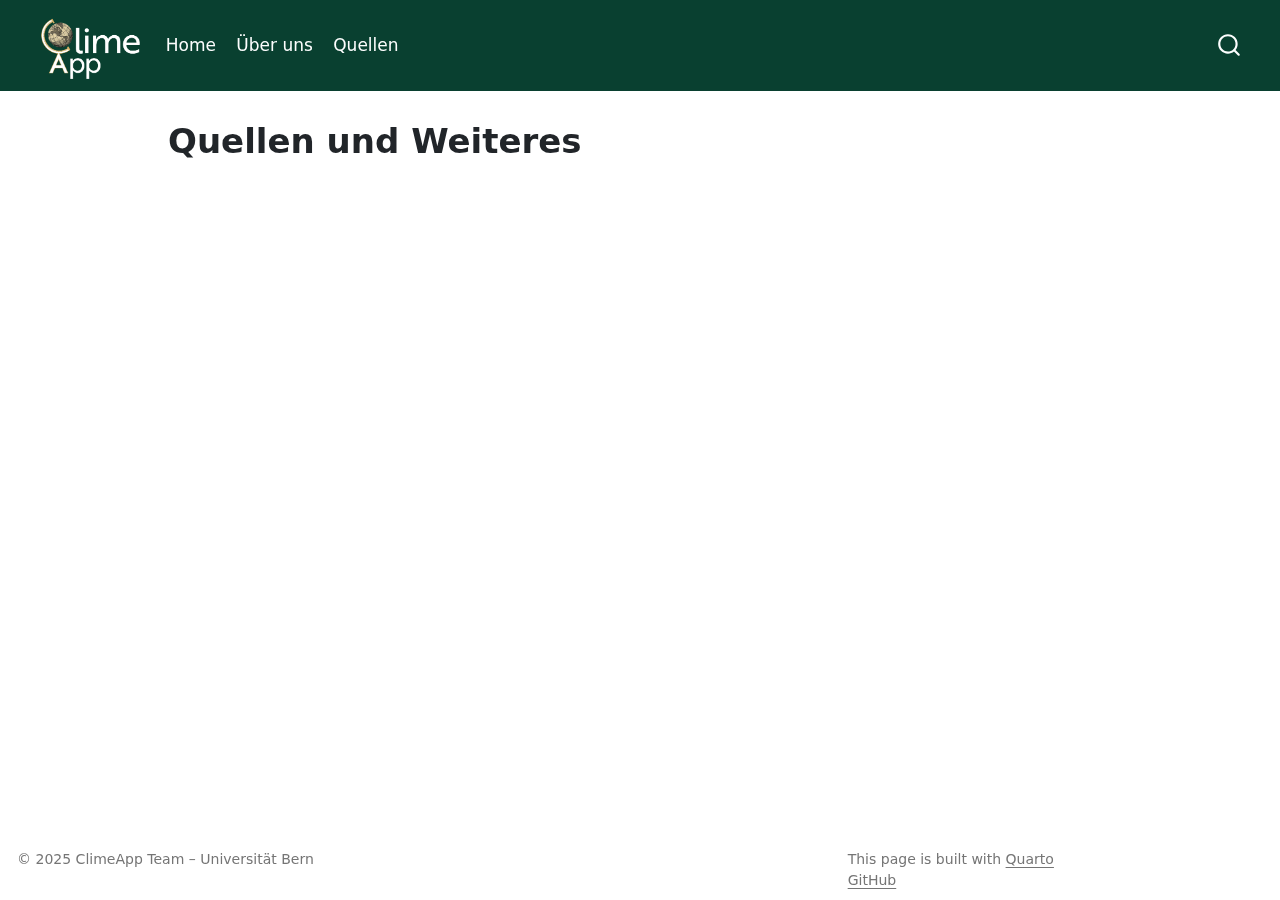
<file: docs/docs/quellen.html>
<!DOCTYPE html>
<html xmlns="http://www.w3.org/1999/xhtml" lang="en" xml:lang="en"><head>

<meta charset="utf-8">
<meta name="generator" content="quarto-1.6.42">

<meta name="viewport" content="width=device-width, initial-scale=1.0, user-scalable=yes">


<title>Quellen und Weiteres</title>
<style>
code{white-space: pre-wrap;}
span.smallcaps{font-variant: small-caps;}
div.columns{display: flex; gap: min(4vw, 1.5em);}
div.column{flex: auto; overflow-x: auto;}
div.hanging-indent{margin-left: 1.5em; text-indent: -1.5em;}
ul.task-list{list-style: none;}
ul.task-list li input[type="checkbox"] {
  width: 0.8em;
  margin: 0 0.8em 0.2em -1em; /* quarto-specific, see https://github.com/quarto-dev/quarto-cli/issues/4556 */ 
  vertical-align: middle;
}
</style>


<script src="../site_libs/quarto-nav/quarto-nav.js"></script>
<script src="../site_libs/quarto-nav/headroom.min.js"></script>
<script src="../site_libs/clipboard/clipboard.min.js"></script>
<script src="../site_libs/quarto-search/autocomplete.umd.js"></script>
<script src="../site_libs/quarto-search/fuse.min.js"></script>
<script src="../site_libs/quarto-search/quarto-search.js"></script>
<meta name="quarto:offset" content="../">
<link href="../images/Logo_Favicon.ico" rel="icon">
<script src="../site_libs/quarto-html/quarto.js"></script>
<script src="../site_libs/quarto-html/popper.min.js"></script>
<script src="../site_libs/quarto-html/tippy.umd.min.js"></script>
<script src="../site_libs/quarto-html/anchor.min.js"></script>
<link href="../site_libs/quarto-html/tippy.css" rel="stylesheet">
<link href="../site_libs/quarto-html/quarto-syntax-highlighting-2f5df379a58b258e96c21c0638c20c03.css" rel="stylesheet" id="quarto-text-highlighting-styles">
<script src="../site_libs/bootstrap/bootstrap.min.js"></script>
<link href="../site_libs/bootstrap/bootstrap-icons.css" rel="stylesheet">
<link href="../site_libs/bootstrap/bootstrap-d4be639c637f3db3c684c66cefad7e0c.min.css" rel="stylesheet" append-hash="true" id="quarto-bootstrap" data-mode="light">
<script id="quarto-search-options" type="application/json">{
  "location": "navbar",
  "copy-button": false,
  "collapse-after": 3,
  "panel-placement": "end",
  "type": "overlay",
  "limit": 50,
  "keyboard-shortcut": [
    "f",
    "/",
    "s"
  ],
  "show-item-context": false,
  "language": {
    "search-no-results-text": "No results",
    "search-matching-documents-text": "matching documents",
    "search-copy-link-title": "Copy link to search",
    "search-hide-matches-text": "Hide additional matches",
    "search-more-match-text": "more match in this document",
    "search-more-matches-text": "more matches in this document",
    "search-clear-button-title": "Clear",
    "search-text-placeholder": "",
    "search-detached-cancel-button-title": "Cancel",
    "search-submit-button-title": "Submit",
    "search-label": "Search"
  }
}</script>


<link rel="stylesheet" href="../styles.css">
</head>

<body class="nav-fixed">

<div id="quarto-search-results"></div>
  <header id="quarto-header" class="headroom fixed-top">
    <nav class="navbar navbar-expand-lg " data-bs-theme="dark">
      <div class="navbar-container container-fluid">
      <div class="navbar-brand-container mx-auto">
    <a href="../index.html" class="navbar-brand navbar-brand-logo">
    <img src="../images/Logo.png" alt="" class="navbar-logo">
    </a>
  </div>
            <div id="quarto-search" class="" title="Search"></div>
          <button class="navbar-toggler" type="button" data-bs-toggle="collapse" data-bs-target="#navbarCollapse" aria-controls="navbarCollapse" role="menu" aria-expanded="false" aria-label="Toggle navigation" onclick="if (window.quartoToggleHeadroom) { window.quartoToggleHeadroom(); }">
  <span class="navbar-toggler-icon"></span>
</button>
          <div class="collapse navbar-collapse" id="navbarCollapse">
            <ul class="navbar-nav navbar-nav-scroll me-auto">
  <li class="nav-item">
    <a class="nav-link" href="../index.html"> 
<span class="menu-text">Home</span></a>
  </li>  
  <li class="nav-item">
    <a class="nav-link" href="../about.html"> 
<span class="menu-text">Über uns</span></a>
  </li>  
  <li class="nav-item">
    <a class="nav-link" href="../quellen.html"> 
<span class="menu-text">Quellen</span></a>
  </li>  
</ul>
          </div> <!-- /navcollapse -->
            <div class="quarto-navbar-tools">
</div>
      </div> <!-- /container-fluid -->
    </nav>
</header>
<!-- content -->
<div id="quarto-content" class="quarto-container page-columns page-rows-contents page-layout-article page-navbar">
<!-- sidebar -->
<!-- margin-sidebar -->
    <div id="quarto-margin-sidebar" class="sidebar margin-sidebar zindex-bottom">
        
    </div>
<!-- main -->
<main class="content" id="quarto-document-content">

<header id="title-block-header" class="quarto-title-block default">
<div class="quarto-title">
<h1 class="title">Quellen und Weiteres</h1>
</div>



<div class="quarto-title-meta">

    
  
    
  </div>
  


</header>





</main> <!-- /main -->
<script src="assets/script.js"></script>
<script id="quarto-html-after-body" type="application/javascript">
window.document.addEventListener("DOMContentLoaded", function (event) {
  const toggleBodyColorMode = (bsSheetEl) => {
    const mode = bsSheetEl.getAttribute("data-mode");
    const bodyEl = window.document.querySelector("body");
    if (mode === "dark") {
      bodyEl.classList.add("quarto-dark");
      bodyEl.classList.remove("quarto-light");
    } else {
      bodyEl.classList.add("quarto-light");
      bodyEl.classList.remove("quarto-dark");
    }
  }
  const toggleBodyColorPrimary = () => {
    const bsSheetEl = window.document.querySelector("link#quarto-bootstrap");
    if (bsSheetEl) {
      toggleBodyColorMode(bsSheetEl);
    }
  }
  toggleBodyColorPrimary();  
  const icon = "";
  const anchorJS = new window.AnchorJS();
  anchorJS.options = {
    placement: 'right',
    icon: icon
  };
  anchorJS.add('.anchored');
  const isCodeAnnotation = (el) => {
    for (const clz of el.classList) {
      if (clz.startsWith('code-annotation-')) {                     
        return true;
      }
    }
    return false;
  }
  const onCopySuccess = function(e) {
    // button target
    const button = e.trigger;
    // don't keep focus
    button.blur();
    // flash "checked"
    button.classList.add('code-copy-button-checked');
    var currentTitle = button.getAttribute("title");
    button.setAttribute("title", "Copied!");
    let tooltip;
    if (window.bootstrap) {
      button.setAttribute("data-bs-toggle", "tooltip");
      button.setAttribute("data-bs-placement", "left");
      button.setAttribute("data-bs-title", "Copied!");
      tooltip = new bootstrap.Tooltip(button, 
        { trigger: "manual", 
          customClass: "code-copy-button-tooltip",
          offset: [0, -8]});
      tooltip.show();    
    }
    setTimeout(function() {
      if (tooltip) {
        tooltip.hide();
        button.removeAttribute("data-bs-title");
        button.removeAttribute("data-bs-toggle");
        button.removeAttribute("data-bs-placement");
      }
      button.setAttribute("title", currentTitle);
      button.classList.remove('code-copy-button-checked');
    }, 1000);
    // clear code selection
    e.clearSelection();
  }
  const getTextToCopy = function(trigger) {
      const codeEl = trigger.previousElementSibling.cloneNode(true);
      for (const childEl of codeEl.children) {
        if (isCodeAnnotation(childEl)) {
          childEl.remove();
        }
      }
      return codeEl.innerText;
  }
  const clipboard = new window.ClipboardJS('.code-copy-button:not([data-in-quarto-modal])', {
    text: getTextToCopy
  });
  clipboard.on('success', onCopySuccess);
  if (window.document.getElementById('quarto-embedded-source-code-modal')) {
    const clipboardModal = new window.ClipboardJS('.code-copy-button[data-in-quarto-modal]', {
      text: getTextToCopy,
      container: window.document.getElementById('quarto-embedded-source-code-modal')
    });
    clipboardModal.on('success', onCopySuccess);
  }
    var localhostRegex = new RegExp(/^(?:http|https):\/\/localhost\:?[0-9]*\//);
    var mailtoRegex = new RegExp(/^mailto:/);
      var filterRegex = new RegExp('/' + window.location.host + '/');
    var isInternal = (href) => {
        return filterRegex.test(href) || localhostRegex.test(href) || mailtoRegex.test(href);
    }
    // Inspect non-navigation links and adorn them if external
 	var links = window.document.querySelectorAll('a[href]:not(.nav-link):not(.navbar-brand):not(.toc-action):not(.sidebar-link):not(.sidebar-item-toggle):not(.pagination-link):not(.no-external):not([aria-hidden]):not(.dropdown-item):not(.quarto-navigation-tool):not(.about-link)');
    for (var i=0; i<links.length; i++) {
      const link = links[i];
      if (!isInternal(link.href)) {
        // undo the damage that might have been done by quarto-nav.js in the case of
        // links that we want to consider external
        if (link.dataset.originalHref !== undefined) {
          link.href = link.dataset.originalHref;
        }
      }
    }
  function tippyHover(el, contentFn, onTriggerFn, onUntriggerFn) {
    const config = {
      allowHTML: true,
      maxWidth: 500,
      delay: 100,
      arrow: false,
      appendTo: function(el) {
          return el.parentElement;
      },
      interactive: true,
      interactiveBorder: 10,
      theme: 'quarto',
      placement: 'bottom-start',
    };
    if (contentFn) {
      config.content = contentFn;
    }
    if (onTriggerFn) {
      config.onTrigger = onTriggerFn;
    }
    if (onUntriggerFn) {
      config.onUntrigger = onUntriggerFn;
    }
    window.tippy(el, config); 
  }
  const noterefs = window.document.querySelectorAll('a[role="doc-noteref"]');
  for (var i=0; i<noterefs.length; i++) {
    const ref = noterefs[i];
    tippyHover(ref, function() {
      // use id or data attribute instead here
      let href = ref.getAttribute('data-footnote-href') || ref.getAttribute('href');
      try { href = new URL(href).hash; } catch {}
      const id = href.replace(/^#\/?/, "");
      const note = window.document.getElementById(id);
      if (note) {
        return note.innerHTML;
      } else {
        return "";
      }
    });
  }
  const xrefs = window.document.querySelectorAll('a.quarto-xref');
  const processXRef = (id, note) => {
    // Strip column container classes
    const stripColumnClz = (el) => {
      el.classList.remove("page-full", "page-columns");
      if (el.children) {
        for (const child of el.children) {
          stripColumnClz(child);
        }
      }
    }
    stripColumnClz(note)
    if (id === null || id.startsWith('sec-')) {
      // Special case sections, only their first couple elements
      const container = document.createElement("div");
      if (note.children && note.children.length > 2) {
        container.appendChild(note.children[0].cloneNode(true));
        for (let i = 1; i < note.children.length; i++) {
          const child = note.children[i];
          if (child.tagName === "P" && child.innerText === "") {
            continue;
          } else {
            container.appendChild(child.cloneNode(true));
            break;
          }
        }
        if (window.Quarto?.typesetMath) {
          window.Quarto.typesetMath(container);
        }
        return container.innerHTML
      } else {
        if (window.Quarto?.typesetMath) {
          window.Quarto.typesetMath(note);
        }
        return note.innerHTML;
      }
    } else {
      // Remove any anchor links if they are present
      const anchorLink = note.querySelector('a.anchorjs-link');
      if (anchorLink) {
        anchorLink.remove();
      }
      if (window.Quarto?.typesetMath) {
        window.Quarto.typesetMath(note);
      }
      if (note.classList.contains("callout")) {
        return note.outerHTML;
      } else {
        return note.innerHTML;
      }
    }
  }
  for (var i=0; i<xrefs.length; i++) {
    const xref = xrefs[i];
    tippyHover(xref, undefined, function(instance) {
      instance.disable();
      let url = xref.getAttribute('href');
      let hash = undefined; 
      if (url.startsWith('#')) {
        hash = url;
      } else {
        try { hash = new URL(url).hash; } catch {}
      }
      if (hash) {
        const id = hash.replace(/^#\/?/, "");
        const note = window.document.getElementById(id);
        if (note !== null) {
          try {
            const html = processXRef(id, note.cloneNode(true));
            instance.setContent(html);
          } finally {
            instance.enable();
            instance.show();
          }
        } else {
          // See if we can fetch this
          fetch(url.split('#')[0])
          .then(res => res.text())
          .then(html => {
            const parser = new DOMParser();
            const htmlDoc = parser.parseFromString(html, "text/html");
            const note = htmlDoc.getElementById(id);
            if (note !== null) {
              const html = processXRef(id, note);
              instance.setContent(html);
            } 
          }).finally(() => {
            instance.enable();
            instance.show();
          });
        }
      } else {
        // See if we can fetch a full url (with no hash to target)
        // This is a special case and we should probably do some content thinning / targeting
        fetch(url)
        .then(res => res.text())
        .then(html => {
          const parser = new DOMParser();
          const htmlDoc = parser.parseFromString(html, "text/html");
          const note = htmlDoc.querySelector('main.content');
          if (note !== null) {
            // This should only happen for chapter cross references
            // (since there is no id in the URL)
            // remove the first header
            if (note.children.length > 0 && note.children[0].tagName === "HEADER") {
              note.children[0].remove();
            }
            const html = processXRef(null, note);
            instance.setContent(html);
          } 
        }).finally(() => {
          instance.enable();
          instance.show();
        });
      }
    }, function(instance) {
    });
  }
      let selectedAnnoteEl;
      const selectorForAnnotation = ( cell, annotation) => {
        let cellAttr = 'data-code-cell="' + cell + '"';
        let lineAttr = 'data-code-annotation="' +  annotation + '"';
        const selector = 'span[' + cellAttr + '][' + lineAttr + ']';
        return selector;
      }
      const selectCodeLines = (annoteEl) => {
        const doc = window.document;
        const targetCell = annoteEl.getAttribute("data-target-cell");
        const targetAnnotation = annoteEl.getAttribute("data-target-annotation");
        const annoteSpan = window.document.querySelector(selectorForAnnotation(targetCell, targetAnnotation));
        const lines = annoteSpan.getAttribute("data-code-lines").split(",");
        const lineIds = lines.map((line) => {
          return targetCell + "-" + line;
        })
        let top = null;
        let height = null;
        let parent = null;
        if (lineIds.length > 0) {
            //compute the position of the single el (top and bottom and make a div)
            const el = window.document.getElementById(lineIds[0]);
            top = el.offsetTop;
            height = el.offsetHeight;
            parent = el.parentElement.parentElement;
          if (lineIds.length > 1) {
            const lastEl = window.document.getElementById(lineIds[lineIds.length - 1]);
            const bottom = lastEl.offsetTop + lastEl.offsetHeight;
            height = bottom - top;
          }
          if (top !== null && height !== null && parent !== null) {
            // cook up a div (if necessary) and position it 
            let div = window.document.getElementById("code-annotation-line-highlight");
            if (div === null) {
              div = window.document.createElement("div");
              div.setAttribute("id", "code-annotation-line-highlight");
              div.style.position = 'absolute';
              parent.appendChild(div);
            }
            div.style.top = top - 2 + "px";
            div.style.height = height + 4 + "px";
            div.style.left = 0;
            let gutterDiv = window.document.getElementById("code-annotation-line-highlight-gutter");
            if (gutterDiv === null) {
              gutterDiv = window.document.createElement("div");
              gutterDiv.setAttribute("id", "code-annotation-line-highlight-gutter");
              gutterDiv.style.position = 'absolute';
              const codeCell = window.document.getElementById(targetCell);
              const gutter = codeCell.querySelector('.code-annotation-gutter');
              gutter.appendChild(gutterDiv);
            }
            gutterDiv.style.top = top - 2 + "px";
            gutterDiv.style.height = height + 4 + "px";
          }
          selectedAnnoteEl = annoteEl;
        }
      };
      const unselectCodeLines = () => {
        const elementsIds = ["code-annotation-line-highlight", "code-annotation-line-highlight-gutter"];
        elementsIds.forEach((elId) => {
          const div = window.document.getElementById(elId);
          if (div) {
            div.remove();
          }
        });
        selectedAnnoteEl = undefined;
      };
        // Handle positioning of the toggle
    window.addEventListener(
      "resize",
      throttle(() => {
        elRect = undefined;
        if (selectedAnnoteEl) {
          selectCodeLines(selectedAnnoteEl);
        }
      }, 10)
    );
    function throttle(fn, ms) {
    let throttle = false;
    let timer;
      return (...args) => {
        if(!throttle) { // first call gets through
            fn.apply(this, args);
            throttle = true;
        } else { // all the others get throttled
            if(timer) clearTimeout(timer); // cancel #2
            timer = setTimeout(() => {
              fn.apply(this, args);
              timer = throttle = false;
            }, ms);
        }
      };
    }
      // Attach click handler to the DT
      const annoteDls = window.document.querySelectorAll('dt[data-target-cell]');
      for (const annoteDlNode of annoteDls) {
        annoteDlNode.addEventListener('click', (event) => {
          const clickedEl = event.target;
          if (clickedEl !== selectedAnnoteEl) {
            unselectCodeLines();
            const activeEl = window.document.querySelector('dt[data-target-cell].code-annotation-active');
            if (activeEl) {
              activeEl.classList.remove('code-annotation-active');
            }
            selectCodeLines(clickedEl);
            clickedEl.classList.add('code-annotation-active');
          } else {
            // Unselect the line
            unselectCodeLines();
            clickedEl.classList.remove('code-annotation-active');
          }
        });
      }
  const findCites = (el) => {
    const parentEl = el.parentElement;
    if (parentEl) {
      const cites = parentEl.dataset.cites;
      if (cites) {
        return {
          el,
          cites: cites.split(' ')
        };
      } else {
        return findCites(el.parentElement)
      }
    } else {
      return undefined;
    }
  };
  var bibliorefs = window.document.querySelectorAll('a[role="doc-biblioref"]');
  for (var i=0; i<bibliorefs.length; i++) {
    const ref = bibliorefs[i];
    const citeInfo = findCites(ref);
    if (citeInfo) {
      tippyHover(citeInfo.el, function() {
        var popup = window.document.createElement('div');
        citeInfo.cites.forEach(function(cite) {
          var citeDiv = window.document.createElement('div');
          citeDiv.classList.add('hanging-indent');
          citeDiv.classList.add('csl-entry');
          var biblioDiv = window.document.getElementById('ref-' + cite);
          if (biblioDiv) {
            citeDiv.innerHTML = biblioDiv.innerHTML;
          }
          popup.appendChild(citeDiv);
        });
        return popup.innerHTML;
      });
    }
  }
});
</script>
</div> <!-- /content -->
<footer class="footer">
  <div class="nav-footer">
    <div class="nav-footer-left">
<p>© 2025 ClimeApp Team – Universität Bern</p>
</div>   
    <div class="nav-footer-center">
      &nbsp;
    </div>
    <div class="nav-footer-right">
<p>This page is built with <a href="https://quarto.org/">Quarto</a> <a href="https://github.com/ClimeApp/ClimeApp_development" target="_blank"> <br> <i class="fa-brands fa-github"></i> GitHub </a></p>
</div>
  </div>
</footer>




</body></html>
</file>
<file: README_files/libs/quarto-html/tippy.css>
.tippy-box[data-animation=fade][data-state=hidden]{opacity:0}[data-tippy-root]{max-width:calc(100vw - 10px)}.tippy-box{position:relative;background-color:#333;color:#fff;border-radius:4px;font-size:14px;line-height:1.4;white-space:normal;outline:0;transition-property:transform,visibility,opacity}.tippy-box[data-placement^=top]>.tippy-arrow{bottom:0}.tippy-box[data-placement^=top]>.tippy-arrow:before{bottom:-7px;left:0;border-width:8px 8px 0;border-top-color:initial;transform-origin:center top}.tippy-box[data-placement^=bottom]>.tippy-arrow{top:0}.tippy-box[data-placement^=bottom]>.tippy-arrow:before{top:-7px;left:0;border-width:0 8px 8px;border-bottom-color:initial;transform-origin:center bottom}.tippy-box[data-placement^=left]>.tippy-arrow{right:0}.tippy-box[data-placement^=left]>.tippy-arrow:before{border-width:8px 0 8px 8px;border-left-color:initial;right:-7px;transform-origin:center left}.tippy-box[data-placement^=right]>.tippy-arrow{left:0}.tippy-box[data-placement^=right]>.tippy-arrow:before{left:-7px;border-width:8px 8px 8px 0;border-right-color:initial;transform-origin:center right}.tippy-box[data-inertia][data-state=visible]{transition-timing-function:cubic-bezier(.54,1.5,.38,1.11)}.tippy-arrow{width:16px;height:16px;color:#333}.tippy-arrow:before{content:"";position:absolute;border-color:transparent;border-style:solid}.tippy-content{position:relative;padding:5px 9px;z-index:1}
</file>
<file: README_files/libs/quarto-html/quarto-syntax-highlighting.css>
/* quarto syntax highlight colors */
:root {
  --quarto-hl-ot-color: #003B4F;
  --quarto-hl-at-color: #657422;
  --quarto-hl-ss-color: #20794D;
  --quarto-hl-an-color: #5E5E5E;
  --quarto-hl-fu-color: #4758AB;
  --quarto-hl-st-color: #20794D;
  --quarto-hl-cf-color: #003B4F;
  --quarto-hl-op-color: #5E5E5E;
  --quarto-hl-er-color: #AD0000;
  --quarto-hl-bn-color: #AD0000;
  --quarto-hl-al-color: #AD0000;
  --quarto-hl-va-color: #111111;
  --quarto-hl-bu-color: inherit;
  --quarto-hl-ex-color: inherit;
  --quarto-hl-pp-color: #AD0000;
  --quarto-hl-in-color: #5E5E5E;
  --quarto-hl-vs-color: #20794D;
  --quarto-hl-wa-color: #5E5E5E;
  --quarto-hl-do-color: #5E5E5E;
  --quarto-hl-im-color: #00769E;
  --quarto-hl-ch-color: #20794D;
  --quarto-hl-dt-color: #AD0000;
  --quarto-hl-fl-color: #AD0000;
  --quarto-hl-co-color: #5E5E5E;
  --quarto-hl-cv-color: #5E5E5E;
  --quarto-hl-cn-color: #8f5902;
  --quarto-hl-sc-color: #5E5E5E;
  --quarto-hl-dv-color: #AD0000;
  --quarto-hl-kw-color: #003B4F;
}

/* other quarto variables */
:root {
  --quarto-font-monospace: SFMono-Regular, Menlo, Monaco, Consolas, "Liberation Mono", "Courier New", monospace;
}

pre > code.sourceCode > span {
  color: #003B4F;
}

code span {
  color: #003B4F;
}

code.sourceCode > span {
  color: #003B4F;
}

div.sourceCode,
div.sourceCode pre.sourceCode {
  color: #003B4F;
}

code span.ot {
  color: #003B4F;
  font-style: inherit;
}

code span.at {
  color: #657422;
  font-style: inherit;
}

code span.ss {
  color: #20794D;
  font-style: inherit;
}

code span.an {
  color: #5E5E5E;
  font-style: inherit;
}

code span.fu {
  color: #4758AB;
  font-style: inherit;
}

code span.st {
  color: #20794D;
  font-style: inherit;
}

code span.cf {
  color: #003B4F;
  font-weight: bold;
  font-style: inherit;
}

code span.op {
  color: #5E5E5E;
  font-style: inherit;
}

code span.er {
  color: #AD0000;
  font-style: inherit;
}

code span.bn {
  color: #AD0000;
  font-style: inherit;
}

code span.al {
  color: #AD0000;
  font-style: inherit;
}

code span.va {
  color: #111111;
  font-style: inherit;
}

code span.bu {
  font-style: inherit;
}

code span.ex {
  font-style: inherit;
}

code span.pp {
  color: #AD0000;
  font-style: inherit;
}

code span.in {
  color: #5E5E5E;
  font-style: inherit;
}

code span.vs {
  color: #20794D;
  font-style: inherit;
}

code span.wa {
  color: #5E5E5E;
  font-style: italic;
}

code span.do {
  color: #5E5E5E;
  font-style: italic;
}

code span.im {
  color: #00769E;
  font-style: inherit;
}

code span.ch {
  color: #20794D;
  font-style: inherit;
}

code span.dt {
  color: #AD0000;
  font-style: inherit;
}

code span.fl {
  color: #AD0000;
  font-style: inherit;
}

code span.co {
  color: #5E5E5E;
  font-style: inherit;
}

code span.cv {
  color: #5E5E5E;
  font-style: italic;
}

code span.cn {
  color: #8f5902;
  font-style: inherit;
}

code span.sc {
  color: #5E5E5E;
  font-style: inherit;
}

code span.dv {
  color: #AD0000;
  font-style: inherit;
}

code span.kw {
  color: #003B4F;
  font-weight: bold;
  font-style: inherit;
}

.prevent-inlining {
  content: "</";
}

/*# sourceMappingURL=debc5d5d77c3f9108843748ff7464032.css.map */
</file>
<file: docs/site_libs/quarto-html/tippy.css>
.tippy-box[data-animation=fade][data-state=hidden]{opacity:0}[data-tippy-root]{max-width:calc(100vw - 10px)}.tippy-box{position:relative;background-color:#333;color:#fff;border-radius:4px;font-size:14px;line-height:1.4;white-space:normal;outline:0;transition-property:transform,visibility,opacity}.tippy-box[data-placement^=top]>.tippy-arrow{bottom:0}.tippy-box[data-placement^=top]>.tippy-arrow:before{bottom:-7px;left:0;border-width:8px 8px 0;border-top-color:initial;transform-origin:center top}.tippy-box[data-placement^=bottom]>.tippy-arrow{top:0}.tippy-box[data-placement^=bottom]>.tippy-arrow:before{top:-7px;left:0;border-width:0 8px 8px;border-bottom-color:initial;transform-origin:center bottom}.tippy-box[data-placement^=left]>.tippy-arrow{right:0}.tippy-box[data-placement^=left]>.tippy-arrow:before{border-width:8px 0 8px 8px;border-left-color:initial;right:-7px;transform-origin:center left}.tippy-box[data-placement^=right]>.tippy-arrow{left:0}.tippy-box[data-placement^=right]>.tippy-arrow:before{left:-7px;border-width:8px 8px 8px 0;border-right-color:initial;transform-origin:center right}.tippy-box[data-inertia][data-state=visible]{transition-timing-function:cubic-bezier(.54,1.5,.38,1.11)}.tippy-arrow{width:16px;height:16px;color:#333}.tippy-arrow:before{content:"";position:absolute;border-color:transparent;border-style:solid}.tippy-content{position:relative;padding:5px 9px;z-index:1}
</file>
<file: docs/site_libs/quarto-html/quarto-syntax-highlighting-2f5df379a58b258e96c21c0638c20c03.css>
/* quarto syntax highlight colors */
:root {
  --quarto-hl-ot-color: #003B4F;
  --quarto-hl-at-color: #657422;
  --quarto-hl-ss-color: #20794D;
  --quarto-hl-an-color: #5E5E5E;
  --quarto-hl-fu-color: #4758AB;
  --quarto-hl-st-color: #20794D;
  --quarto-hl-cf-color: #003B4F;
  --quarto-hl-op-color: #5E5E5E;
  --quarto-hl-er-color: #AD0000;
  --quarto-hl-bn-color: #AD0000;
  --quarto-hl-al-color: #AD0000;
  --quarto-hl-va-color: #111111;
  --quarto-hl-bu-color: inherit;
  --quarto-hl-ex-color: inherit;
  --quarto-hl-pp-color: #AD0000;
  --quarto-hl-in-color: #5E5E5E;
  --quarto-hl-vs-color: #20794D;
  --quarto-hl-wa-color: #5E5E5E;
  --quarto-hl-do-color: #5E5E5E;
  --quarto-hl-im-color: #00769E;
  --quarto-hl-ch-color: #20794D;
  --quarto-hl-dt-color: #AD0000;
  --quarto-hl-fl-color: #AD0000;
  --quarto-hl-co-color: #5E5E5E;
  --quarto-hl-cv-color: #5E5E5E;
  --quarto-hl-cn-color: #8f5902;
  --quarto-hl-sc-color: #5E5E5E;
  --quarto-hl-dv-color: #AD0000;
  --quarto-hl-kw-color: #003B4F;
}

/* other quarto variables */
:root {
  --quarto-font-monospace: SFMono-Regular, Menlo, Monaco, Consolas, "Liberation Mono", "Courier New", monospace;
}

pre > code.sourceCode > span {
  color: #003B4F;
}

code span {
  color: #003B4F;
}

code.sourceCode > span {
  color: #003B4F;
}

div.sourceCode,
div.sourceCode pre.sourceCode {
  color: #003B4F;
}

code span.ot {
  color: #003B4F;
  font-style: inherit;
}

code span.at {
  color: #657422;
  font-style: inherit;
}

code span.ss {
  color: #20794D;
  font-style: inherit;
}

code span.an {
  color: #5E5E5E;
  font-style: inherit;
}

code span.fu {
  color: #4758AB;
  font-style: inherit;
}

code span.st {
  color: #20794D;
  font-style: inherit;
}

code span.cf {
  color: #003B4F;
  font-weight: bold;
  font-style: inherit;
}

code span.op {
  color: #5E5E5E;
  font-style: inherit;
}

code span.er {
  color: #AD0000;
  font-style: inherit;
}

code span.bn {
  color: #AD0000;
  font-style: inherit;
}

code span.al {
  color: #AD0000;
  font-style: inherit;
}

code span.va {
  color: #111111;
  font-style: inherit;
}

code span.bu {
  font-style: inherit;
}

code span.ex {
  font-style: inherit;
}

code span.pp {
  color: #AD0000;
  font-style: inherit;
}

code span.in {
  color: #5E5E5E;
  font-style: inherit;
}

code span.vs {
  color: #20794D;
  font-style: inherit;
}

code span.wa {
  color: #5E5E5E;
  font-style: italic;
}

code span.do {
  color: #5E5E5E;
  font-style: italic;
}

code span.im {
  color: #00769E;
  font-style: inherit;
}

code span.ch {
  color: #20794D;
  font-style: inherit;
}

code span.dt {
  color: #AD0000;
  font-style: inherit;
}

code span.fl {
  color: #AD0000;
  font-style: inherit;
}

code span.co {
  color: #5E5E5E;
  font-style: inherit;
}

code span.cv {
  color: #5E5E5E;
  font-style: italic;
}

code span.cn {
  color: #8f5902;
  font-style: inherit;
}

code span.sc {
  color: #5E5E5E;
  font-style: inherit;
}

code span.dv {
  color: #AD0000;
  font-style: inherit;
}

code span.kw {
  color: #003B4F;
  font-weight: bold;
  font-style: inherit;
}

.prevent-inlining {
  content: "</";
}

/*# sourceMappingURL=35eb38a806ee71ea6d2563be2308c832.css.map */
</file>
<file: docs/styles.css>
/* Text */
p {
  text-align: justify;
}

/* Navigation Bar */
.navbar {
  background-color: #094030;
  padding: 0px;
}

.navbar-brand img {
  max-height: 80px;
  width: auto;
}

/* ClimeApp-Button */
.climeapp-button {
  display: inline-block;
  border-radius: 10px;
  margin-top: 10px;
  padding: 15px;
  background-color: #094030;
  text-decoration: none;
  font-weight: bold;
  color: white;
}

/* Button */
.button-row {
  display: flex;
  justify-content: space-between;
  align-items: center;
  flex-wrap: wrap;
  gap: 0.5em;
  margin: 10px;
  padding: 7px;
}

.button-group {
  display: flex;
  gap: 0.5em;
}

.button {
  display: inline-block;
  background-color: lightgrey;
  padding: 5px;
  text-decoration: none;
  border: 2px solid black;
  box-shadow: none;
}

.button-toggle {
  display: inline-block;
  background-color: white;
  border-radius: 20px;
  padding: 5px 10px 5px 10px;
  text-decoration: none;
  border: 2px solid black;
  box-shadow: none;
}

.active-button {
  background-color: #094030;
  color: white;
}

/* Responsive Images */
.responsive-image {
  max-width: 100%;
  height: auto;
  display: block;
  margin: 0 auto;
}

/* Quiz */
.question{
  font-weight: bold;
}

:root { --marker-col: 2.2rem; }  /* Breite der linken Marker-Spalte */

.question-block { margin: 0 0 0.8em 0; }

.question-line {
  display: grid;
  grid-template-columns: var(--marker-col) 1fr;
  column-gap: 0.5rem;
  align-items: start;
  margin-bottom: 0.25em;
}

.q-number {
  width: var(--marker-col);
  font-weight: 700;
  text-align: center; /* bei Bedarf left/right */
}

.q-text { font-weight: 700; }

.answers { margin: 0; }

.answers .answer {
  display: grid;
  grid-template-columns: var(--marker-col) 1fr;
  column-gap: 0.5rem;
  align-items: start;
  margin: 0.15em 0;
}

.answers .answer input[type="radio"] {
  justify-self: center;
  margin: 0.15em 0 0 0;  


.answers {
    margin-bottom: 20px;
}

.answers label {
  display: block;
  margin: 0.25em 0;
  cursor: pointer;
}

.answers label.is-correct {
  color: #0d7859; 
  font-weight: bold;
}

.answers label.is-wrong {
  color: #bd2916;
  font-weight: bold;
}

.answers input[type="radio"] {
  margin-right: 0.6em;
}

.quiz-button{
  display: inline-block;
  border-radius: 7.5px;
  margin-top: 10px;
  padding: 5px;
  background-color: #094030;
  text-decoration: none;
  font-weight: bold;
  color: white;
  box-shadow: none;
  border: 2px solid black;
}

#results:empty {
  background: none;
  padding: 0;
}

#results{
  margin-top: 35px;
  padding: 10px;
  border-radius: 10px;
  font-weight: bold;
  background: #c5e6dc;
  display: none;
}

/* Karte */
/* Home-Button */
.leaflet-control.home-btn {
  background: white;
  color: black;
  width: 34px;
  height: 34px;
  font-size: 18px;
  cursor: pointer;
  border: none;
}
</file>
